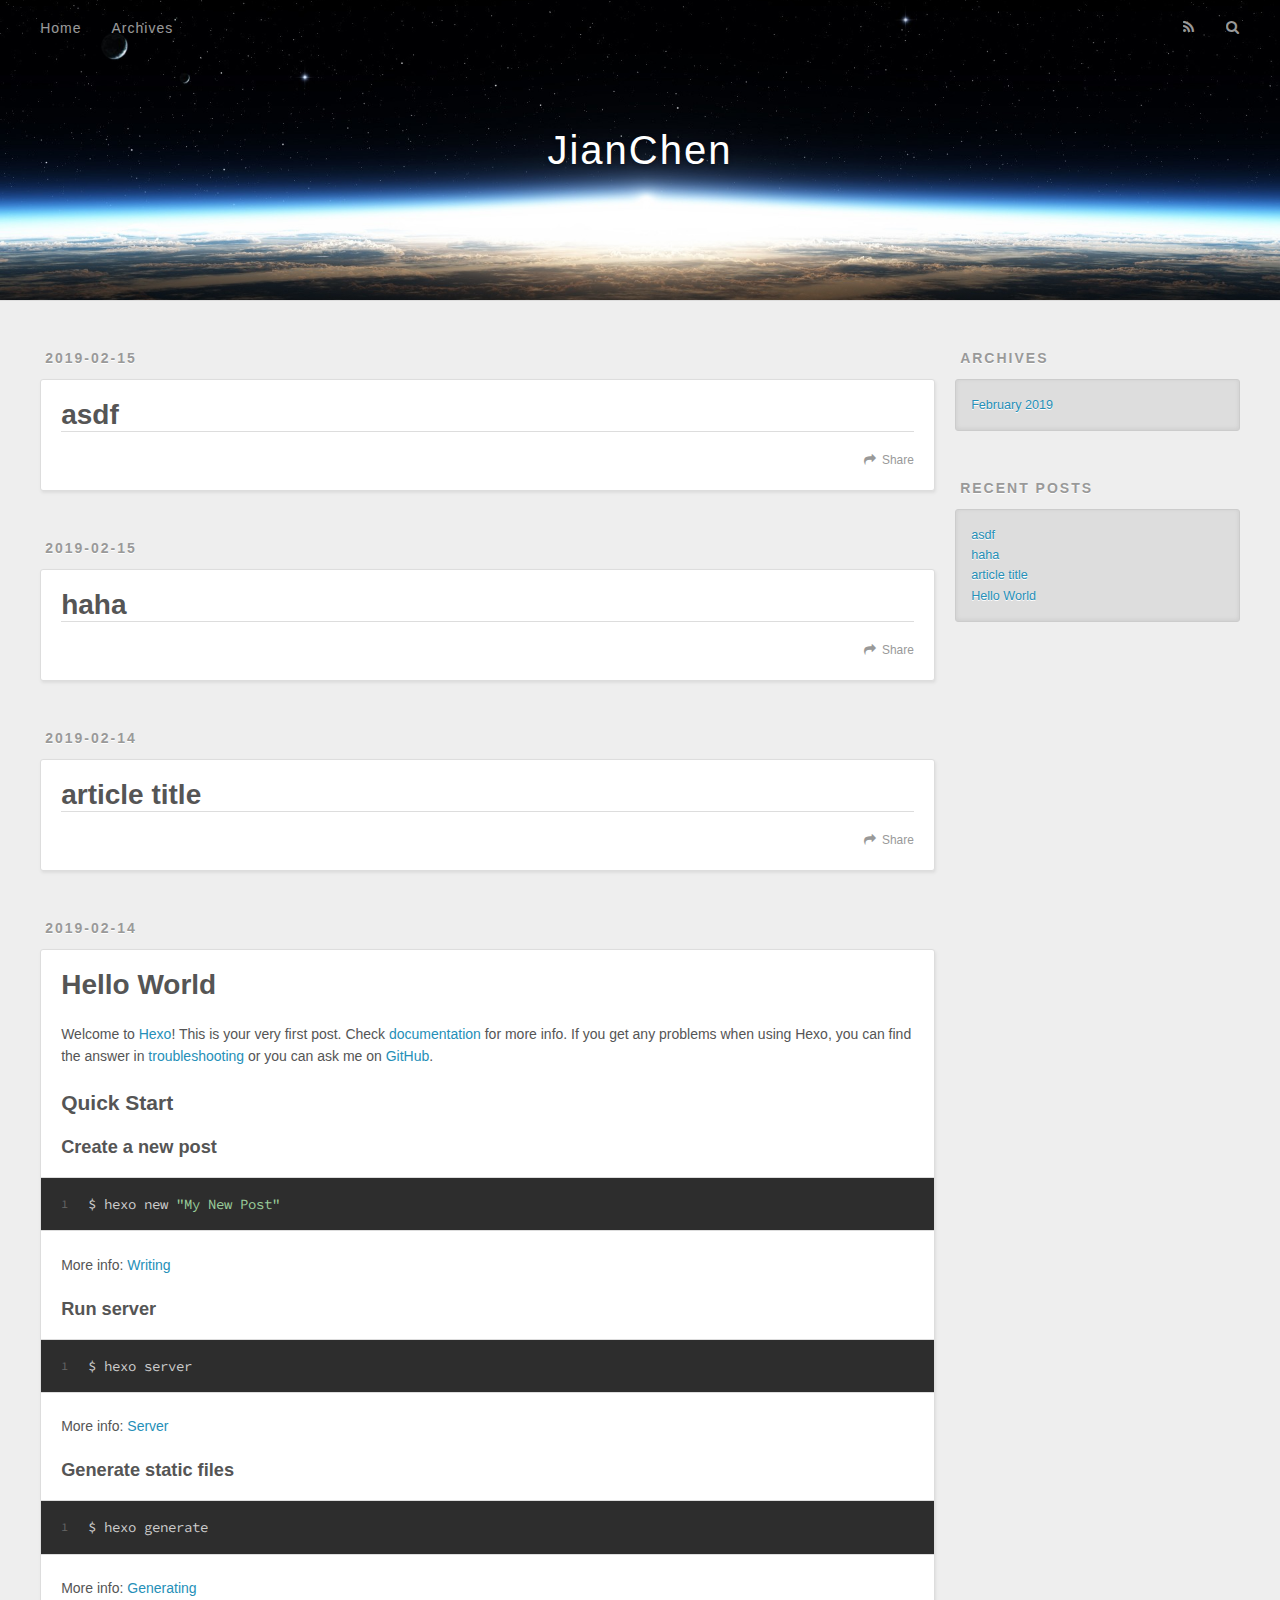
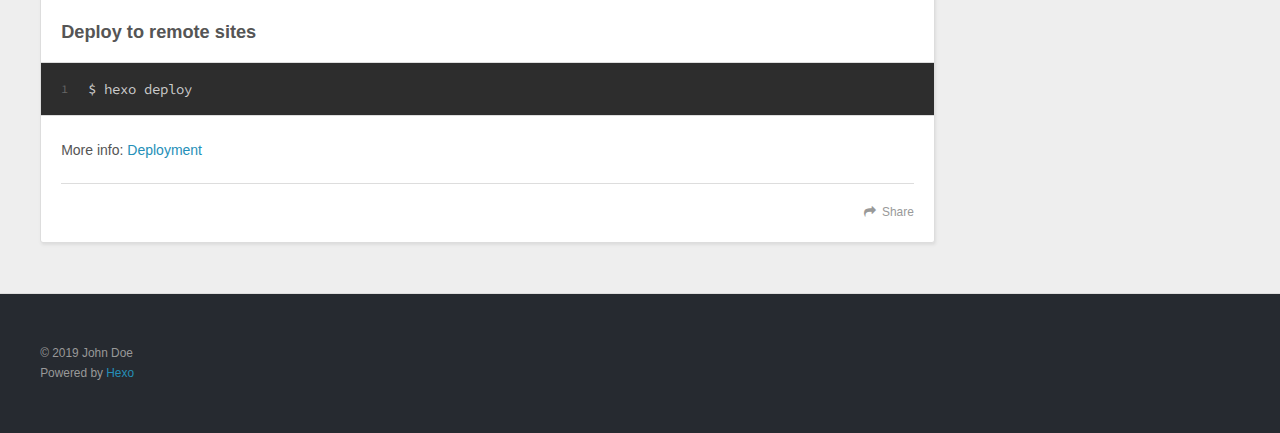
<file: index.html>
<!DOCTYPE html>
<html>
<head><meta name="generator" content="Hexo 3.8.0">
  <meta charset="utf-8">
  

  
  <title>JianChen</title>
  <meta name="viewport" content="width=device-width, initial-scale=1, maximum-scale=1">
  <meta property="og:type" content="website">
<meta property="og:title" content="JianChen">
<meta property="og:url" content="http://yoursite.com/index.html">
<meta property="og:site_name" content="JianChen">
<meta property="og:locale" content="default">
<meta name="twitter:card" content="summary">
<meta name="twitter:title" content="JianChen">
  
    <link rel="alternate" href="/atom.xml" title="JianChen" type="application/atom+xml">
  
  
    <link rel="icon" href="/favicon.png">
  
  
    <link href="//fonts.googleapis.com/css?family=Source+Code+Pro" rel="stylesheet" type="text/css">
  
  <link rel="stylesheet" href="/css/style.css">
</head>
</html>
<body>
  <div id="container">
    <div id="wrap">
      <header id="header">
  <div id="banner"></div>
  <div id="header-outer" class="outer">
    <div id="header-title" class="inner">
      <h1 id="logo-wrap">
        <a href="/" id="logo">JianChen</a>
      </h1>
      
    </div>
    <div id="header-inner" class="inner">
      <nav id="main-nav">
        <a id="main-nav-toggle" class="nav-icon"></a>
        
          <a class="main-nav-link" href="/">Home</a>
        
          <a class="main-nav-link" href="/archives">Archives</a>
        
      </nav>
      <nav id="sub-nav">
        
          <a id="nav-rss-link" class="nav-icon" href="/atom.xml" title="RSS Feed"></a>
        
        <a id="nav-search-btn" class="nav-icon" title="Search"></a>
      </nav>
      <div id="search-form-wrap">
        <form action="//google.com/search" method="get" accept-charset="UTF-8" class="search-form"><input type="search" name="q" class="search-form-input" placeholder="Search"><button type="submit" class="search-form-submit">&#xF002;</button><input type="hidden" name="sitesearch" value="http://yoursite.com"></form>
      </div>
    </div>
  </div>
</header>
      <div class="outer">
        <section id="main">
  
    <article id="post-asdf" class="article article-type-post" itemscope="" itemprop="blogPost">
  <div class="article-meta">
    <a href="/2019/02/15/asdf/" class="article-date">
  <time datetime="2019-02-15T04:18:35.000Z" itemprop="datePublished">2019-02-15</time>
</a>
    
  </div>
  <div class="article-inner">
    
    
      <header class="article-header">
        
  
    <h1 itemprop="name">
      <a class="article-title" href="/2019/02/15/asdf/">asdf</a>
    </h1>
  

      </header>
    
    <div class="article-entry" itemprop="articleBody">
      
        
      
    </div>
    <footer class="article-footer">
      <a data-url="http://yoursite.com/2019/02/15/asdf/" data-id="cjs5mi9ga00009snghkx4bdqg" class="article-share-link">Share</a>
      
      
    </footer>
  </div>
  
</article>


  
    <article id="post-haha" class="article article-type-post" itemscope="" itemprop="blogPost">
  <div class="article-meta">
    <a href="/2019/02/15/haha/" class="article-date">
  <time datetime="2019-02-15T03:57:23.000Z" itemprop="datePublished">2019-02-15</time>
</a>
    
  </div>
  <div class="article-inner">
    
    
      <header class="article-header">
        
  
    <h1 itemprop="name">
      <a class="article-title" href="/2019/02/15/haha/">haha</a>
    </h1>
  

      </header>
    
    <div class="article-entry" itemprop="articleBody">
      
        
      
    </div>
    <footer class="article-footer">
      <a data-url="http://yoursite.com/2019/02/15/haha/" data-id="cjs5mi9gl00039sngq26frh92" class="article-share-link">Share</a>
      
      
    </footer>
  </div>
  
</article>


  
    <article id="post-article-title" class="article article-type-post" itemscope="" itemprop="blogPost">
  <div class="article-meta">
    <a href="/2019/02/14/article-title/" class="article-date">
  <time datetime="2019-02-14T12:10:56.000Z" itemprop="datePublished">2019-02-14</time>
</a>
    
  </div>
  <div class="article-inner">
    
    
      <header class="article-header">
        
  
    <h1 itemprop="name">
      <a class="article-title" href="/2019/02/14/article-title/">article title</a>
    </h1>
  

      </header>
    
    <div class="article-entry" itemprop="articleBody">
      
        
      
    </div>
    <footer class="article-footer">
      <a data-url="http://yoursite.com/2019/02/14/article-title/" data-id="cjs5mi9gh00019sng1qy2fx8s" class="article-share-link">Share</a>
      
      
    </footer>
  </div>
  
</article>


  
    <article id="post-hello-world" class="article article-type-post" itemscope="" itemprop="blogPost">
  <div class="article-meta">
    <a href="/2019/02/14/hello-world/" class="article-date">
  <time datetime="2019-02-14T11:59:09.459Z" itemprop="datePublished">2019-02-14</time>
</a>
    
  </div>
  <div class="article-inner">
    
    
      <header class="article-header">
        
  
    <h1 itemprop="name">
      <a class="article-title" href="/2019/02/14/hello-world/">Hello World</a>
    </h1>
  

      </header>
    
    <div class="article-entry" itemprop="articleBody">
      
        <p>Welcome to <a href="https://hexo.io/" target="_blank" rel="noopener">Hexo</a>! This is your very first post. Check <a href="https://hexo.io/docs/" target="_blank" rel="noopener">documentation</a> for more info. If you get any problems when using Hexo, you can find the answer in <a href="https://hexo.io/docs/troubleshooting.html" target="_blank" rel="noopener">troubleshooting</a> or you can ask me on <a href="https://github.com/hexojs/hexo/issues" target="_blank" rel="noopener">GitHub</a>.</p>
<h2 id="Quick-Start"><a href="#Quick-Start" class="headerlink" title="Quick Start"></a>Quick Start</h2><h3 id="Create-a-new-post"><a href="#Create-a-new-post" class="headerlink" title="Create a new post"></a>Create a new post</h3><figure class="highlight bash"><table><tr><td class="gutter"><pre><span class="line">1</span><br></pre></td><td class="code"><pre><span class="line">$ hexo new <span class="string">"My New Post"</span></span><br></pre></td></tr></table></figure>
<p>More info: <a href="https://hexo.io/docs/writing.html" target="_blank" rel="noopener">Writing</a></p>
<h3 id="Run-server"><a href="#Run-server" class="headerlink" title="Run server"></a>Run server</h3><figure class="highlight bash"><table><tr><td class="gutter"><pre><span class="line">1</span><br></pre></td><td class="code"><pre><span class="line">$ hexo server</span><br></pre></td></tr></table></figure>
<p>More info: <a href="https://hexo.io/docs/server.html" target="_blank" rel="noopener">Server</a></p>
<h3 id="Generate-static-files"><a href="#Generate-static-files" class="headerlink" title="Generate static files"></a>Generate static files</h3><figure class="highlight bash"><table><tr><td class="gutter"><pre><span class="line">1</span><br></pre></td><td class="code"><pre><span class="line">$ hexo generate</span><br></pre></td></tr></table></figure>
<p>More info: <a href="https://hexo.io/docs/generating.html" target="_blank" rel="noopener">Generating</a></p>
<h3 id="Deploy-to-remote-sites"><a href="#Deploy-to-remote-sites" class="headerlink" title="Deploy to remote sites"></a>Deploy to remote sites</h3><figure class="highlight bash"><table><tr><td class="gutter"><pre><span class="line">1</span><br></pre></td><td class="code"><pre><span class="line">$ hexo deploy</span><br></pre></td></tr></table></figure>
<p>More info: <a href="https://hexo.io/docs/deployment.html" target="_blank" rel="noopener">Deployment</a></p>

      
    </div>
    <footer class="article-footer">
      <a data-url="http://yoursite.com/2019/02/14/hello-world/" data-id="cjs5mi9gj00029sngvu66pxvw" class="article-share-link">Share</a>
      
      
    </footer>
  </div>
  
</article>


  


</section>
        
          <aside id="sidebar">
  
    

  
    

  
    
  
    
  <div class="widget-wrap">
    <h3 class="widget-title">Archives</h3>
    <div class="widget">
      <ul class="archive-list"><li class="archive-list-item"><a class="archive-list-link" href="/archives/2019/02/">February 2019</a></li></ul>
    </div>
  </div>


  
    
  <div class="widget-wrap">
    <h3 class="widget-title">Recent Posts</h3>
    <div class="widget">
      <ul>
        
          <li>
            <a href="/2019/02/15/asdf/">asdf</a>
          </li>
        
          <li>
            <a href="/2019/02/15/haha/">haha</a>
          </li>
        
          <li>
            <a href="/2019/02/14/article-title/">article title</a>
          </li>
        
          <li>
            <a href="/2019/02/14/hello-world/">Hello World</a>
          </li>
        
      </ul>
    </div>
  </div>

  
</aside>
        
      </div>
      <footer id="footer">
  
  <div class="outer">
    <div id="footer-info" class="inner">
      &copy; 2019 John Doe<br>
      Powered by <a href="http://hexo.io/" target="_blank">Hexo</a>
    </div>
  </div>
</footer>
    </div>
    <nav id="mobile-nav">
  
    <a href="/" class="mobile-nav-link">Home</a>
  
    <a href="/archives" class="mobile-nav-link">Archives</a>
  
</nav>
    

<script src="//ajax.googleapis.com/ajax/libs/jquery/2.0.3/jquery.min.js"></script>


  <link rel="stylesheet" href="/fancybox/jquery.fancybox.css">
  <script src="/fancybox/jquery.fancybox.pack.js"></script>


<script src="/js/script.js"></script>



  </div>
</body>
</html>
</file>
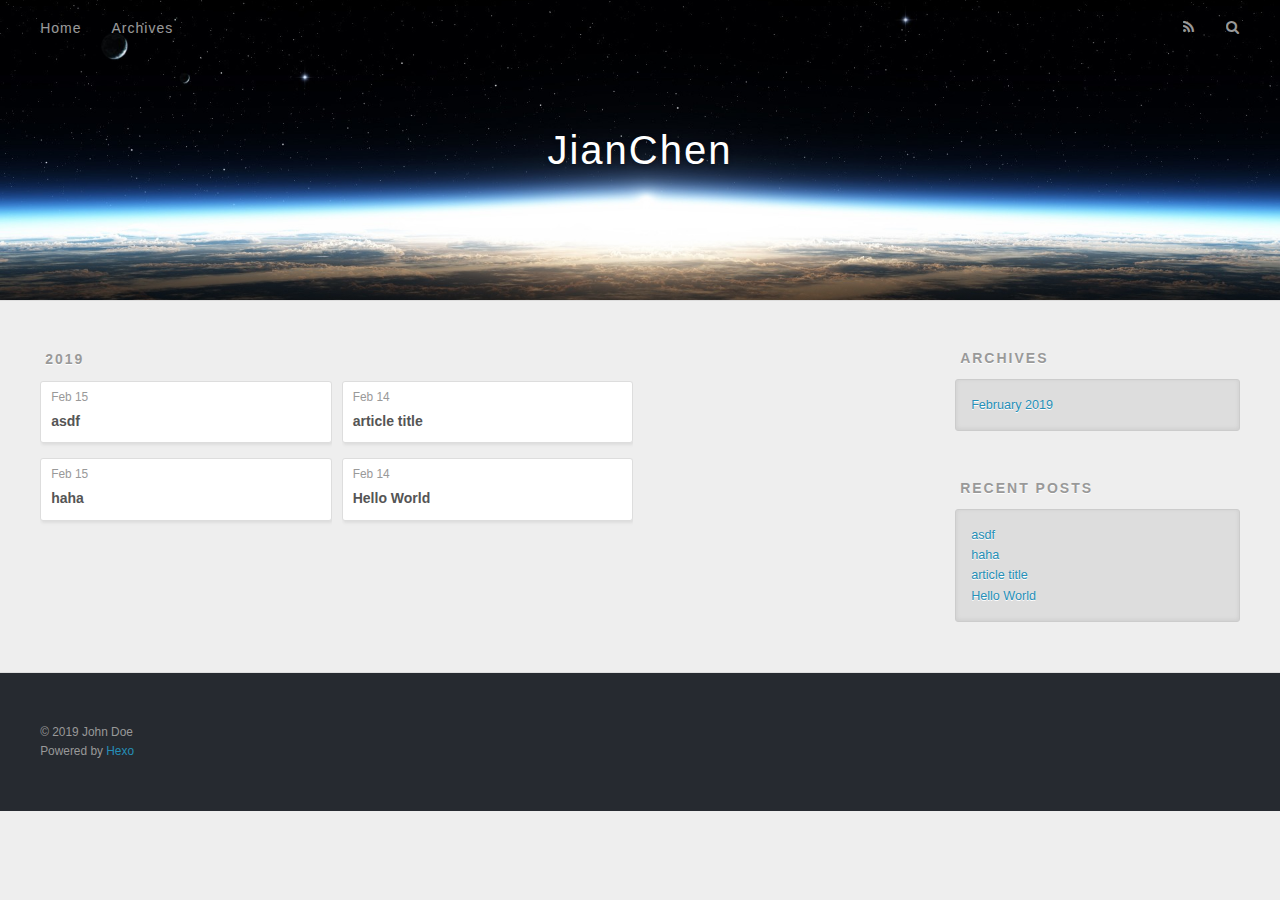
<file: archives/index.html>
<!DOCTYPE html>
<html>
<head><meta name="generator" content="Hexo 3.8.0">
  <meta charset="utf-8">
  

  
  <title>Archives | JianChen</title>
  <meta name="viewport" content="width=device-width, initial-scale=1, maximum-scale=1">
  <meta property="og:type" content="website">
<meta property="og:title" content="JianChen">
<meta property="og:url" content="http://yoursite.com/archives/index.html">
<meta property="og:site_name" content="JianChen">
<meta property="og:locale" content="default">
<meta name="twitter:card" content="summary">
<meta name="twitter:title" content="JianChen">
  
    <link rel="alternate" href="/atom.xml" title="JianChen" type="application/atom+xml">
  
  
    <link rel="icon" href="/favicon.png">
  
  
    <link href="//fonts.googleapis.com/css?family=Source+Code+Pro" rel="stylesheet" type="text/css">
  
  <link rel="stylesheet" href="/css/style.css">
</head>
</html>
<body>
  <div id="container">
    <div id="wrap">
      <header id="header">
  <div id="banner"></div>
  <div id="header-outer" class="outer">
    <div id="header-title" class="inner">
      <h1 id="logo-wrap">
        <a href="/" id="logo">JianChen</a>
      </h1>
      
    </div>
    <div id="header-inner" class="inner">
      <nav id="main-nav">
        <a id="main-nav-toggle" class="nav-icon"></a>
        
          <a class="main-nav-link" href="/">Home</a>
        
          <a class="main-nav-link" href="/archives">Archives</a>
        
      </nav>
      <nav id="sub-nav">
        
          <a id="nav-rss-link" class="nav-icon" href="/atom.xml" title="RSS Feed"></a>
        
        <a id="nav-search-btn" class="nav-icon" title="Search"></a>
      </nav>
      <div id="search-form-wrap">
        <form action="//google.com/search" method="get" accept-charset="UTF-8" class="search-form"><input type="search" name="q" class="search-form-input" placeholder="Search"><button type="submit" class="search-form-submit">&#xF002;</button><input type="hidden" name="sitesearch" value="http://yoursite.com"></form>
      </div>
    </div>
  </div>
</header>
      <div class="outer">
        <section id="main">
  
  
    
    
      
      
      <section class="archives-wrap">
        <div class="archive-year-wrap">
          <a href="/archives/2019" class="archive-year">2019</a>
        </div>
        <div class="archives">
    
    <article class="archive-article archive-type-post">
  <div class="archive-article-inner">
    <header class="archive-article-header">
      <a href="/2019/02/15/asdf/" class="archive-article-date">
  <time datetime="2019-02-15T04:18:35.000Z" itemprop="datePublished">Feb 15</time>
</a>
      
  
    <h1 itemprop="name">
      <a class="archive-article-title" href="/2019/02/15/asdf/">asdf</a>
    </h1>
  

    </header>
  </div>
</article>
  
    
    
    <article class="archive-article archive-type-post">
  <div class="archive-article-inner">
    <header class="archive-article-header">
      <a href="/2019/02/15/haha/" class="archive-article-date">
  <time datetime="2019-02-15T03:57:23.000Z" itemprop="datePublished">Feb 15</time>
</a>
      
  
    <h1 itemprop="name">
      <a class="archive-article-title" href="/2019/02/15/haha/">haha</a>
    </h1>
  

    </header>
  </div>
</article>
  
    
    
    <article class="archive-article archive-type-post">
  <div class="archive-article-inner">
    <header class="archive-article-header">
      <a href="/2019/02/14/article-title/" class="archive-article-date">
  <time datetime="2019-02-14T12:10:56.000Z" itemprop="datePublished">Feb 14</time>
</a>
      
  
    <h1 itemprop="name">
      <a class="archive-article-title" href="/2019/02/14/article-title/">article title</a>
    </h1>
  

    </header>
  </div>
</article>
  
    
    
    <article class="archive-article archive-type-post">
  <div class="archive-article-inner">
    <header class="archive-article-header">
      <a href="/2019/02/14/hello-world/" class="archive-article-date">
  <time datetime="2019-02-14T11:59:09.459Z" itemprop="datePublished">Feb 14</time>
</a>
      
  
    <h1 itemprop="name">
      <a class="archive-article-title" href="/2019/02/14/hello-world/">Hello World</a>
    </h1>
  

    </header>
  </div>
</article>
  
  
    </div></section>
  


</section>
        
          <aside id="sidebar">
  
    

  
    

  
    
  
    
  <div class="widget-wrap">
    <h3 class="widget-title">Archives</h3>
    <div class="widget">
      <ul class="archive-list"><li class="archive-list-item"><a class="archive-list-link" href="/archives/2019/02/">February 2019</a></li></ul>
    </div>
  </div>


  
    
  <div class="widget-wrap">
    <h3 class="widget-title">Recent Posts</h3>
    <div class="widget">
      <ul>
        
          <li>
            <a href="/2019/02/15/asdf/">asdf</a>
          </li>
        
          <li>
            <a href="/2019/02/15/haha/">haha</a>
          </li>
        
          <li>
            <a href="/2019/02/14/article-title/">article title</a>
          </li>
        
          <li>
            <a href="/2019/02/14/hello-world/">Hello World</a>
          </li>
        
      </ul>
    </div>
  </div>

  
</aside>
        
      </div>
      <footer id="footer">
  
  <div class="outer">
    <div id="footer-info" class="inner">
      &copy; 2019 John Doe<br>
      Powered by <a href="http://hexo.io/" target="_blank">Hexo</a>
    </div>
  </div>
</footer>
    </div>
    <nav id="mobile-nav">
  
    <a href="/" class="mobile-nav-link">Home</a>
  
    <a href="/archives" class="mobile-nav-link">Archives</a>
  
</nav>
    

<script src="//ajax.googleapis.com/ajax/libs/jquery/2.0.3/jquery.min.js"></script>


  <link rel="stylesheet" href="/fancybox/jquery.fancybox.css">
  <script src="/fancybox/jquery.fancybox.pack.js"></script>


<script src="/js/script.js"></script>



  </div>
</body>
</html>
</file>
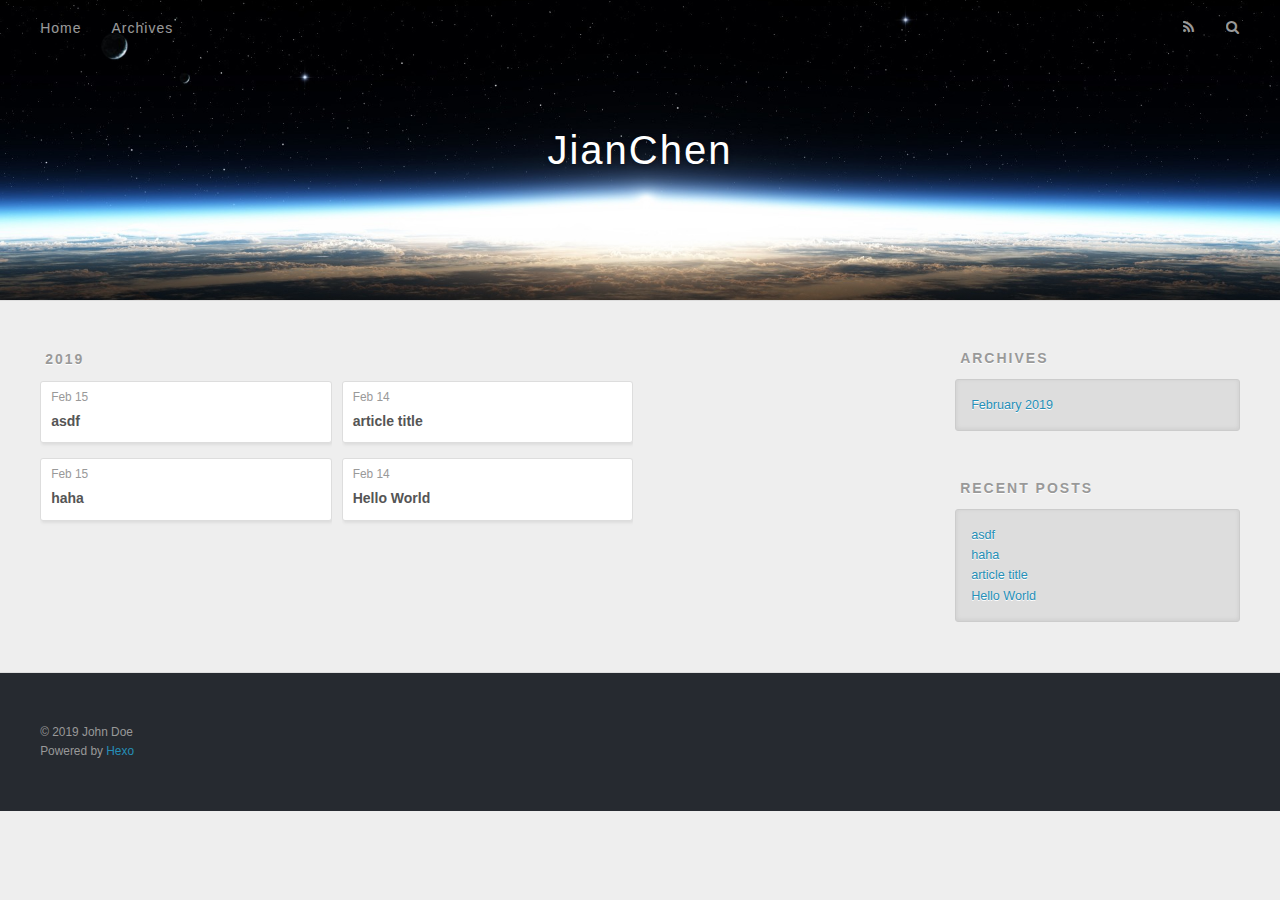
<file: archives/2019/index.html>
<!DOCTYPE html>
<html>
<head><meta name="generator" content="Hexo 3.8.0">
  <meta charset="utf-8">
  

  
  <title>Archives: 2019 | JianChen</title>
  <meta name="viewport" content="width=device-width, initial-scale=1, maximum-scale=1">
  <meta property="og:type" content="website">
<meta property="og:title" content="JianChen">
<meta property="og:url" content="http://yoursite.com/archives/2019/index.html">
<meta property="og:site_name" content="JianChen">
<meta property="og:locale" content="default">
<meta name="twitter:card" content="summary">
<meta name="twitter:title" content="JianChen">
  
    <link rel="alternate" href="/atom.xml" title="JianChen" type="application/atom+xml">
  
  
    <link rel="icon" href="/favicon.png">
  
  
    <link href="//fonts.googleapis.com/css?family=Source+Code+Pro" rel="stylesheet" type="text/css">
  
  <link rel="stylesheet" href="/css/style.css">
</head>
</html>
<body>
  <div id="container">
    <div id="wrap">
      <header id="header">
  <div id="banner"></div>
  <div id="header-outer" class="outer">
    <div id="header-title" class="inner">
      <h1 id="logo-wrap">
        <a href="/" id="logo">JianChen</a>
      </h1>
      
    </div>
    <div id="header-inner" class="inner">
      <nav id="main-nav">
        <a id="main-nav-toggle" class="nav-icon"></a>
        
          <a class="main-nav-link" href="/">Home</a>
        
          <a class="main-nav-link" href="/archives">Archives</a>
        
      </nav>
      <nav id="sub-nav">
        
          <a id="nav-rss-link" class="nav-icon" href="/atom.xml" title="RSS Feed"></a>
        
        <a id="nav-search-btn" class="nav-icon" title="Search"></a>
      </nav>
      <div id="search-form-wrap">
        <form action="//google.com/search" method="get" accept-charset="UTF-8" class="search-form"><input type="search" name="q" class="search-form-input" placeholder="Search"><button type="submit" class="search-form-submit">&#xF002;</button><input type="hidden" name="sitesearch" value="http://yoursite.com"></form>
      </div>
    </div>
  </div>
</header>
      <div class="outer">
        <section id="main">
  
  
    
    
      
      
      <section class="archives-wrap">
        <div class="archive-year-wrap">
          <a href="/archives/2019" class="archive-year">2019</a>
        </div>
        <div class="archives">
    
    <article class="archive-article archive-type-post">
  <div class="archive-article-inner">
    <header class="archive-article-header">
      <a href="/2019/02/15/asdf/" class="archive-article-date">
  <time datetime="2019-02-15T04:18:35.000Z" itemprop="datePublished">Feb 15</time>
</a>
      
  
    <h1 itemprop="name">
      <a class="archive-article-title" href="/2019/02/15/asdf/">asdf</a>
    </h1>
  

    </header>
  </div>
</article>
  
    
    
    <article class="archive-article archive-type-post">
  <div class="archive-article-inner">
    <header class="archive-article-header">
      <a href="/2019/02/15/haha/" class="archive-article-date">
  <time datetime="2019-02-15T03:57:23.000Z" itemprop="datePublished">Feb 15</time>
</a>
      
  
    <h1 itemprop="name">
      <a class="archive-article-title" href="/2019/02/15/haha/">haha</a>
    </h1>
  

    </header>
  </div>
</article>
  
    
    
    <article class="archive-article archive-type-post">
  <div class="archive-article-inner">
    <header class="archive-article-header">
      <a href="/2019/02/14/article-title/" class="archive-article-date">
  <time datetime="2019-02-14T12:10:56.000Z" itemprop="datePublished">Feb 14</time>
</a>
      
  
    <h1 itemprop="name">
      <a class="archive-article-title" href="/2019/02/14/article-title/">article title</a>
    </h1>
  

    </header>
  </div>
</article>
  
    
    
    <article class="archive-article archive-type-post">
  <div class="archive-article-inner">
    <header class="archive-article-header">
      <a href="/2019/02/14/hello-world/" class="archive-article-date">
  <time datetime="2019-02-14T11:59:09.459Z" itemprop="datePublished">Feb 14</time>
</a>
      
  
    <h1 itemprop="name">
      <a class="archive-article-title" href="/2019/02/14/hello-world/">Hello World</a>
    </h1>
  

    </header>
  </div>
</article>
  
  
    </div></section>
  


</section>
        
          <aside id="sidebar">
  
    

  
    

  
    
  
    
  <div class="widget-wrap">
    <h3 class="widget-title">Archives</h3>
    <div class="widget">
      <ul class="archive-list"><li class="archive-list-item"><a class="archive-list-link" href="/archives/2019/02/">February 2019</a></li></ul>
    </div>
  </div>


  
    
  <div class="widget-wrap">
    <h3 class="widget-title">Recent Posts</h3>
    <div class="widget">
      <ul>
        
          <li>
            <a href="/2019/02/15/asdf/">asdf</a>
          </li>
        
          <li>
            <a href="/2019/02/15/haha/">haha</a>
          </li>
        
          <li>
            <a href="/2019/02/14/article-title/">article title</a>
          </li>
        
          <li>
            <a href="/2019/02/14/hello-world/">Hello World</a>
          </li>
        
      </ul>
    </div>
  </div>

  
</aside>
        
      </div>
      <footer id="footer">
  
  <div class="outer">
    <div id="footer-info" class="inner">
      &copy; 2019 John Doe<br>
      Powered by <a href="http://hexo.io/" target="_blank">Hexo</a>
    </div>
  </div>
</footer>
    </div>
    <nav id="mobile-nav">
  
    <a href="/" class="mobile-nav-link">Home</a>
  
    <a href="/archives" class="mobile-nav-link">Archives</a>
  
</nav>
    

<script src="//ajax.googleapis.com/ajax/libs/jquery/2.0.3/jquery.min.js"></script>


  <link rel="stylesheet" href="/fancybox/jquery.fancybox.css">
  <script src="/fancybox/jquery.fancybox.pack.js"></script>


<script src="/js/script.js"></script>



  </div>
</body>
</html>
</file>
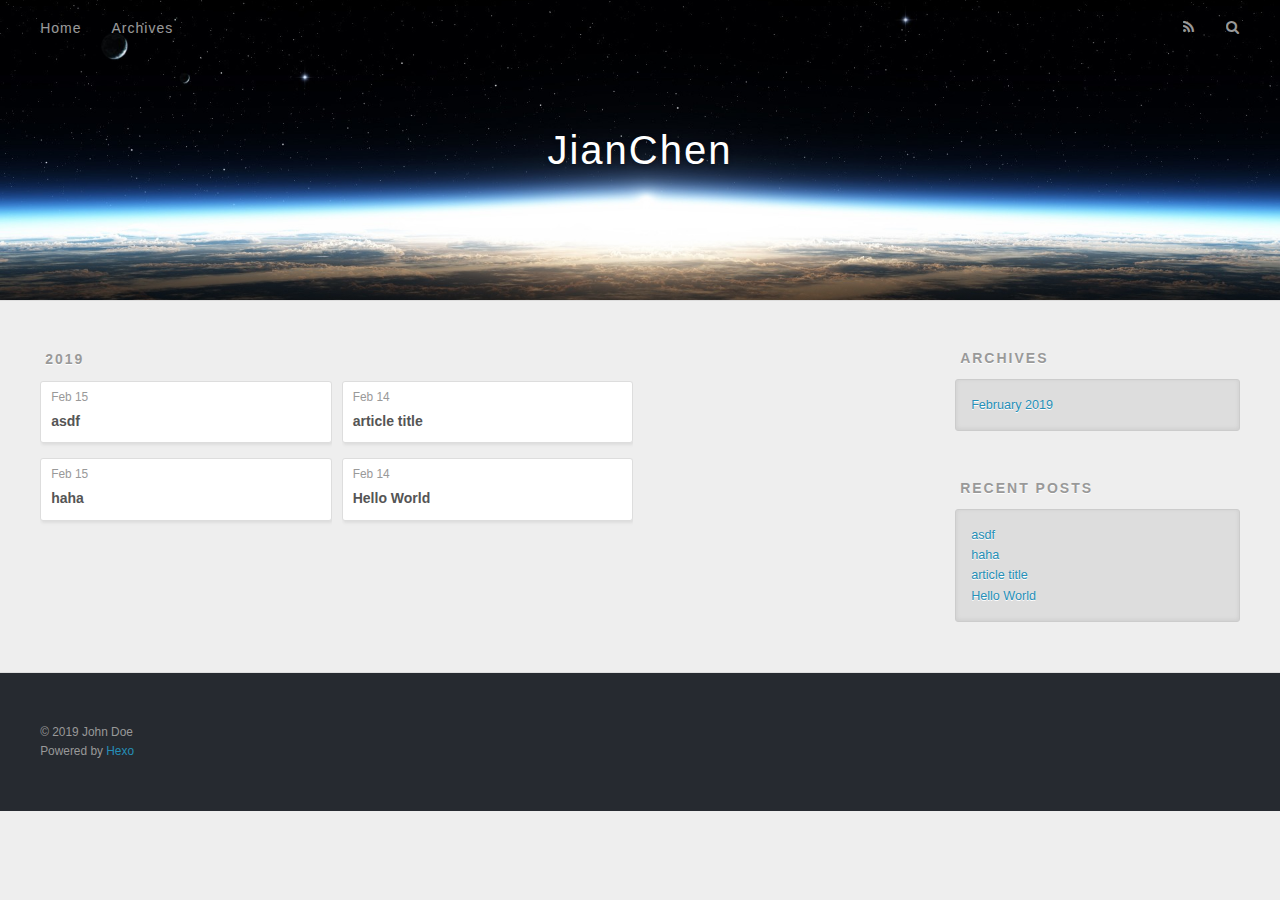
<file: archives/2019/02/index.html>
<!DOCTYPE html>
<html>
<head><meta name="generator" content="Hexo 3.8.0">
  <meta charset="utf-8">
  

  
  <title>Archives: 2019/2 | JianChen</title>
  <meta name="viewport" content="width=device-width, initial-scale=1, maximum-scale=1">
  <meta property="og:type" content="website">
<meta property="og:title" content="JianChen">
<meta property="og:url" content="http://yoursite.com/archives/2019/02/index.html">
<meta property="og:site_name" content="JianChen">
<meta property="og:locale" content="default">
<meta name="twitter:card" content="summary">
<meta name="twitter:title" content="JianChen">
  
    <link rel="alternate" href="/atom.xml" title="JianChen" type="application/atom+xml">
  
  
    <link rel="icon" href="/favicon.png">
  
  
    <link href="//fonts.googleapis.com/css?family=Source+Code+Pro" rel="stylesheet" type="text/css">
  
  <link rel="stylesheet" href="/css/style.css">
</head>
</html>
<body>
  <div id="container">
    <div id="wrap">
      <header id="header">
  <div id="banner"></div>
  <div id="header-outer" class="outer">
    <div id="header-title" class="inner">
      <h1 id="logo-wrap">
        <a href="/" id="logo">JianChen</a>
      </h1>
      
    </div>
    <div id="header-inner" class="inner">
      <nav id="main-nav">
        <a id="main-nav-toggle" class="nav-icon"></a>
        
          <a class="main-nav-link" href="/">Home</a>
        
          <a class="main-nav-link" href="/archives">Archives</a>
        
      </nav>
      <nav id="sub-nav">
        
          <a id="nav-rss-link" class="nav-icon" href="/atom.xml" title="RSS Feed"></a>
        
        <a id="nav-search-btn" class="nav-icon" title="Search"></a>
      </nav>
      <div id="search-form-wrap">
        <form action="//google.com/search" method="get" accept-charset="UTF-8" class="search-form"><input type="search" name="q" class="search-form-input" placeholder="Search"><button type="submit" class="search-form-submit">&#xF002;</button><input type="hidden" name="sitesearch" value="http://yoursite.com"></form>
      </div>
    </div>
  </div>
</header>
      <div class="outer">
        <section id="main">
  
  
    
    
      
      
      <section class="archives-wrap">
        <div class="archive-year-wrap">
          <a href="/archives/2019" class="archive-year">2019</a>
        </div>
        <div class="archives">
    
    <article class="archive-article archive-type-post">
  <div class="archive-article-inner">
    <header class="archive-article-header">
      <a href="/2019/02/15/asdf/" class="archive-article-date">
  <time datetime="2019-02-15T04:18:35.000Z" itemprop="datePublished">Feb 15</time>
</a>
      
  
    <h1 itemprop="name">
      <a class="archive-article-title" href="/2019/02/15/asdf/">asdf</a>
    </h1>
  

    </header>
  </div>
</article>
  
    
    
    <article class="archive-article archive-type-post">
  <div class="archive-article-inner">
    <header class="archive-article-header">
      <a href="/2019/02/15/haha/" class="archive-article-date">
  <time datetime="2019-02-15T03:57:23.000Z" itemprop="datePublished">Feb 15</time>
</a>
      
  
    <h1 itemprop="name">
      <a class="archive-article-title" href="/2019/02/15/haha/">haha</a>
    </h1>
  

    </header>
  </div>
</article>
  
    
    
    <article class="archive-article archive-type-post">
  <div class="archive-article-inner">
    <header class="archive-article-header">
      <a href="/2019/02/14/article-title/" class="archive-article-date">
  <time datetime="2019-02-14T12:10:56.000Z" itemprop="datePublished">Feb 14</time>
</a>
      
  
    <h1 itemprop="name">
      <a class="archive-article-title" href="/2019/02/14/article-title/">article title</a>
    </h1>
  

    </header>
  </div>
</article>
  
    
    
    <article class="archive-article archive-type-post">
  <div class="archive-article-inner">
    <header class="archive-article-header">
      <a href="/2019/02/14/hello-world/" class="archive-article-date">
  <time datetime="2019-02-14T11:59:09.459Z" itemprop="datePublished">Feb 14</time>
</a>
      
  
    <h1 itemprop="name">
      <a class="archive-article-title" href="/2019/02/14/hello-world/">Hello World</a>
    </h1>
  

    </header>
  </div>
</article>
  
  
    </div></section>
  


</section>
        
          <aside id="sidebar">
  
    

  
    

  
    
  
    
  <div class="widget-wrap">
    <h3 class="widget-title">Archives</h3>
    <div class="widget">
      <ul class="archive-list"><li class="archive-list-item"><a class="archive-list-link" href="/archives/2019/02/">February 2019</a></li></ul>
    </div>
  </div>


  
    
  <div class="widget-wrap">
    <h3 class="widget-title">Recent Posts</h3>
    <div class="widget">
      <ul>
        
          <li>
            <a href="/2019/02/15/asdf/">asdf</a>
          </li>
        
          <li>
            <a href="/2019/02/15/haha/">haha</a>
          </li>
        
          <li>
            <a href="/2019/02/14/article-title/">article title</a>
          </li>
        
          <li>
            <a href="/2019/02/14/hello-world/">Hello World</a>
          </li>
        
      </ul>
    </div>
  </div>

  
</aside>
        
      </div>
      <footer id="footer">
  
  <div class="outer">
    <div id="footer-info" class="inner">
      &copy; 2019 John Doe<br>
      Powered by <a href="http://hexo.io/" target="_blank">Hexo</a>
    </div>
  </div>
</footer>
    </div>
    <nav id="mobile-nav">
  
    <a href="/" class="mobile-nav-link">Home</a>
  
    <a href="/archives" class="mobile-nav-link">Archives</a>
  
</nav>
    

<script src="//ajax.googleapis.com/ajax/libs/jquery/2.0.3/jquery.min.js"></script>


  <link rel="stylesheet" href="/fancybox/jquery.fancybox.css">
  <script src="/fancybox/jquery.fancybox.pack.js"></script>


<script src="/js/script.js"></script>



  </div>
</body>
</html>
</file>
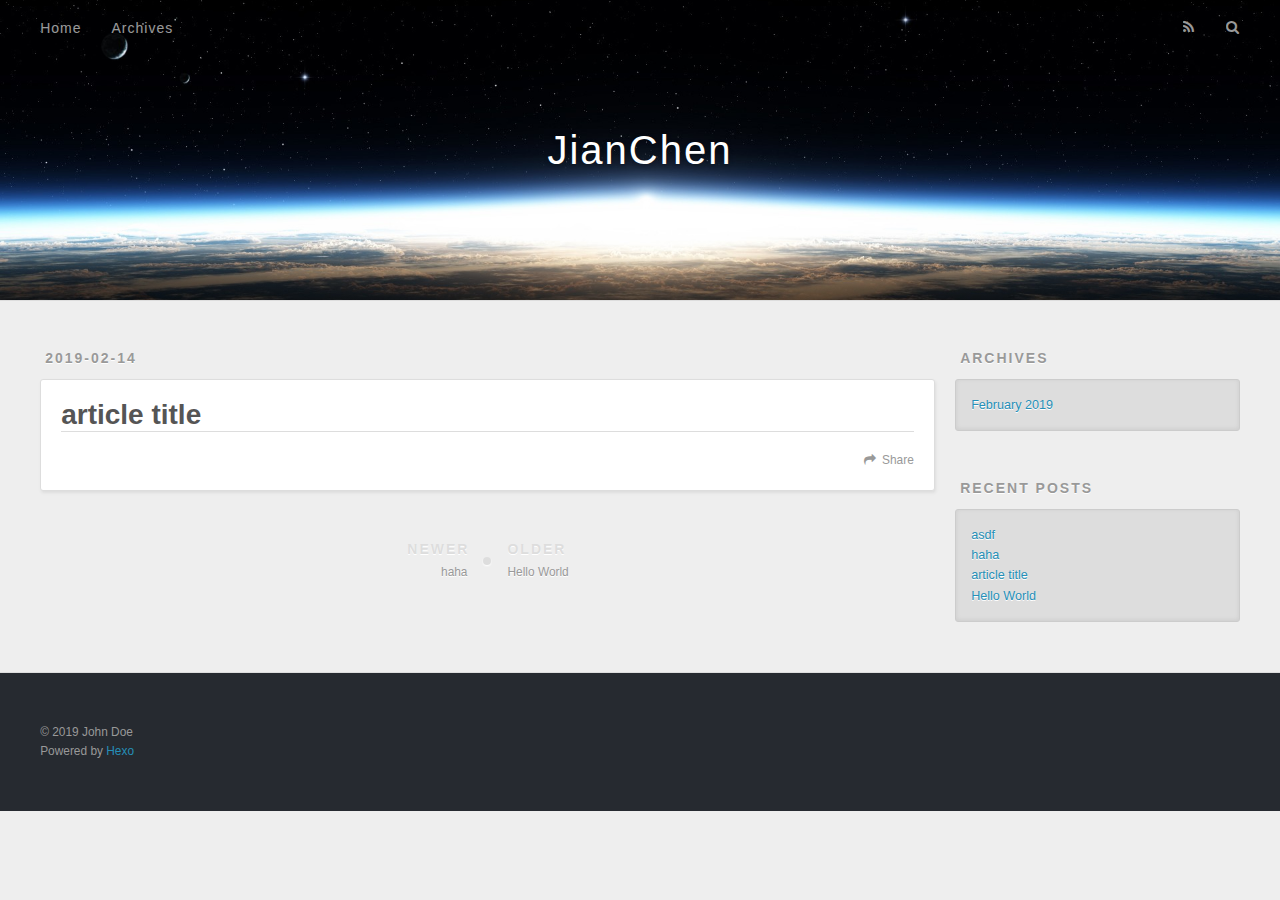
<file: 2019/02/14/article-title/index.html>
<!DOCTYPE html>
<html>
<head><meta name="generator" content="Hexo 3.8.0">
  <meta charset="utf-8">
  

  
  <title>article title | JianChen</title>
  <meta name="viewport" content="width=device-width, initial-scale=1, maximum-scale=1">
  <meta property="og:type" content="article">
<meta property="og:title" content="article title">
<meta property="og:url" content="http://yoursite.com/2019/02/14/article-title/index.html">
<meta property="og:site_name" content="JianChen">
<meta property="og:locale" content="default">
<meta property="og:updated_time" content="2019-02-14T12:10:56.146Z">
<meta name="twitter:card" content="summary">
<meta name="twitter:title" content="article title">
  
    <link rel="alternate" href="/atom.xml" title="JianChen" type="application/atom+xml">
  
  
    <link rel="icon" href="/favicon.png">
  
  
    <link href="//fonts.googleapis.com/css?family=Source+Code+Pro" rel="stylesheet" type="text/css">
  
  <link rel="stylesheet" href="/css/style.css">
</head>
</html>
<body>
  <div id="container">
    <div id="wrap">
      <header id="header">
  <div id="banner"></div>
  <div id="header-outer" class="outer">
    <div id="header-title" class="inner">
      <h1 id="logo-wrap">
        <a href="/" id="logo">JianChen</a>
      </h1>
      
    </div>
    <div id="header-inner" class="inner">
      <nav id="main-nav">
        <a id="main-nav-toggle" class="nav-icon"></a>
        
          <a class="main-nav-link" href="/">Home</a>
        
          <a class="main-nav-link" href="/archives">Archives</a>
        
      </nav>
      <nav id="sub-nav">
        
          <a id="nav-rss-link" class="nav-icon" href="/atom.xml" title="RSS Feed"></a>
        
        <a id="nav-search-btn" class="nav-icon" title="Search"></a>
      </nav>
      <div id="search-form-wrap">
        <form action="//google.com/search" method="get" accept-charset="UTF-8" class="search-form"><input type="search" name="q" class="search-form-input" placeholder="Search"><button type="submit" class="search-form-submit">&#xF002;</button><input type="hidden" name="sitesearch" value="http://yoursite.com"></form>
      </div>
    </div>
  </div>
</header>
      <div class="outer">
        <section id="main"><article id="post-article-title" class="article article-type-post" itemscope="" itemprop="blogPost">
  <div class="article-meta">
    <a href="/2019/02/14/article-title/" class="article-date">
  <time datetime="2019-02-14T12:10:56.000Z" itemprop="datePublished">2019-02-14</time>
</a>
    
  </div>
  <div class="article-inner">
    
    
      <header class="article-header">
        
  
    <h1 class="article-title" itemprop="name">
      article title
    </h1>
  

      </header>
    
    <div class="article-entry" itemprop="articleBody">
      
        
      
    </div>
    <footer class="article-footer">
      <a data-url="http://yoursite.com/2019/02/14/article-title/" data-id="cjs5mi9gh00019sng1qy2fx8s" class="article-share-link">Share</a>
      
      
    </footer>
  </div>
  
    
<nav id="article-nav">
  
    <a href="/2019/02/15/haha/" id="article-nav-newer" class="article-nav-link-wrap">
      <strong class="article-nav-caption">Newer</strong>
      <div class="article-nav-title">
        
          haha
        
      </div>
    </a>
  
  
    <a href="/2019/02/14/hello-world/" id="article-nav-older" class="article-nav-link-wrap">
      <strong class="article-nav-caption">Older</strong>
      <div class="article-nav-title">Hello World</div>
    </a>
  
</nav>

  
</article>

</section>
        
          <aside id="sidebar">
  
    

  
    

  
    
  
    
  <div class="widget-wrap">
    <h3 class="widget-title">Archives</h3>
    <div class="widget">
      <ul class="archive-list"><li class="archive-list-item"><a class="archive-list-link" href="/archives/2019/02/">February 2019</a></li></ul>
    </div>
  </div>


  
    
  <div class="widget-wrap">
    <h3 class="widget-title">Recent Posts</h3>
    <div class="widget">
      <ul>
        
          <li>
            <a href="/2019/02/15/asdf/">asdf</a>
          </li>
        
          <li>
            <a href="/2019/02/15/haha/">haha</a>
          </li>
        
          <li>
            <a href="/2019/02/14/article-title/">article title</a>
          </li>
        
          <li>
            <a href="/2019/02/14/hello-world/">Hello World</a>
          </li>
        
      </ul>
    </div>
  </div>

  
</aside>
        
      </div>
      <footer id="footer">
  
  <div class="outer">
    <div id="footer-info" class="inner">
      &copy; 2019 John Doe<br>
      Powered by <a href="http://hexo.io/" target="_blank">Hexo</a>
    </div>
  </div>
</footer>
    </div>
    <nav id="mobile-nav">
  
    <a href="/" class="mobile-nav-link">Home</a>
  
    <a href="/archives" class="mobile-nav-link">Archives</a>
  
</nav>
    

<script src="//ajax.googleapis.com/ajax/libs/jquery/2.0.3/jquery.min.js"></script>


  <link rel="stylesheet" href="/fancybox/jquery.fancybox.css">
  <script src="/fancybox/jquery.fancybox.pack.js"></script>


<script src="/js/script.js"></script>



  </div>
</body>
</html>
</file>
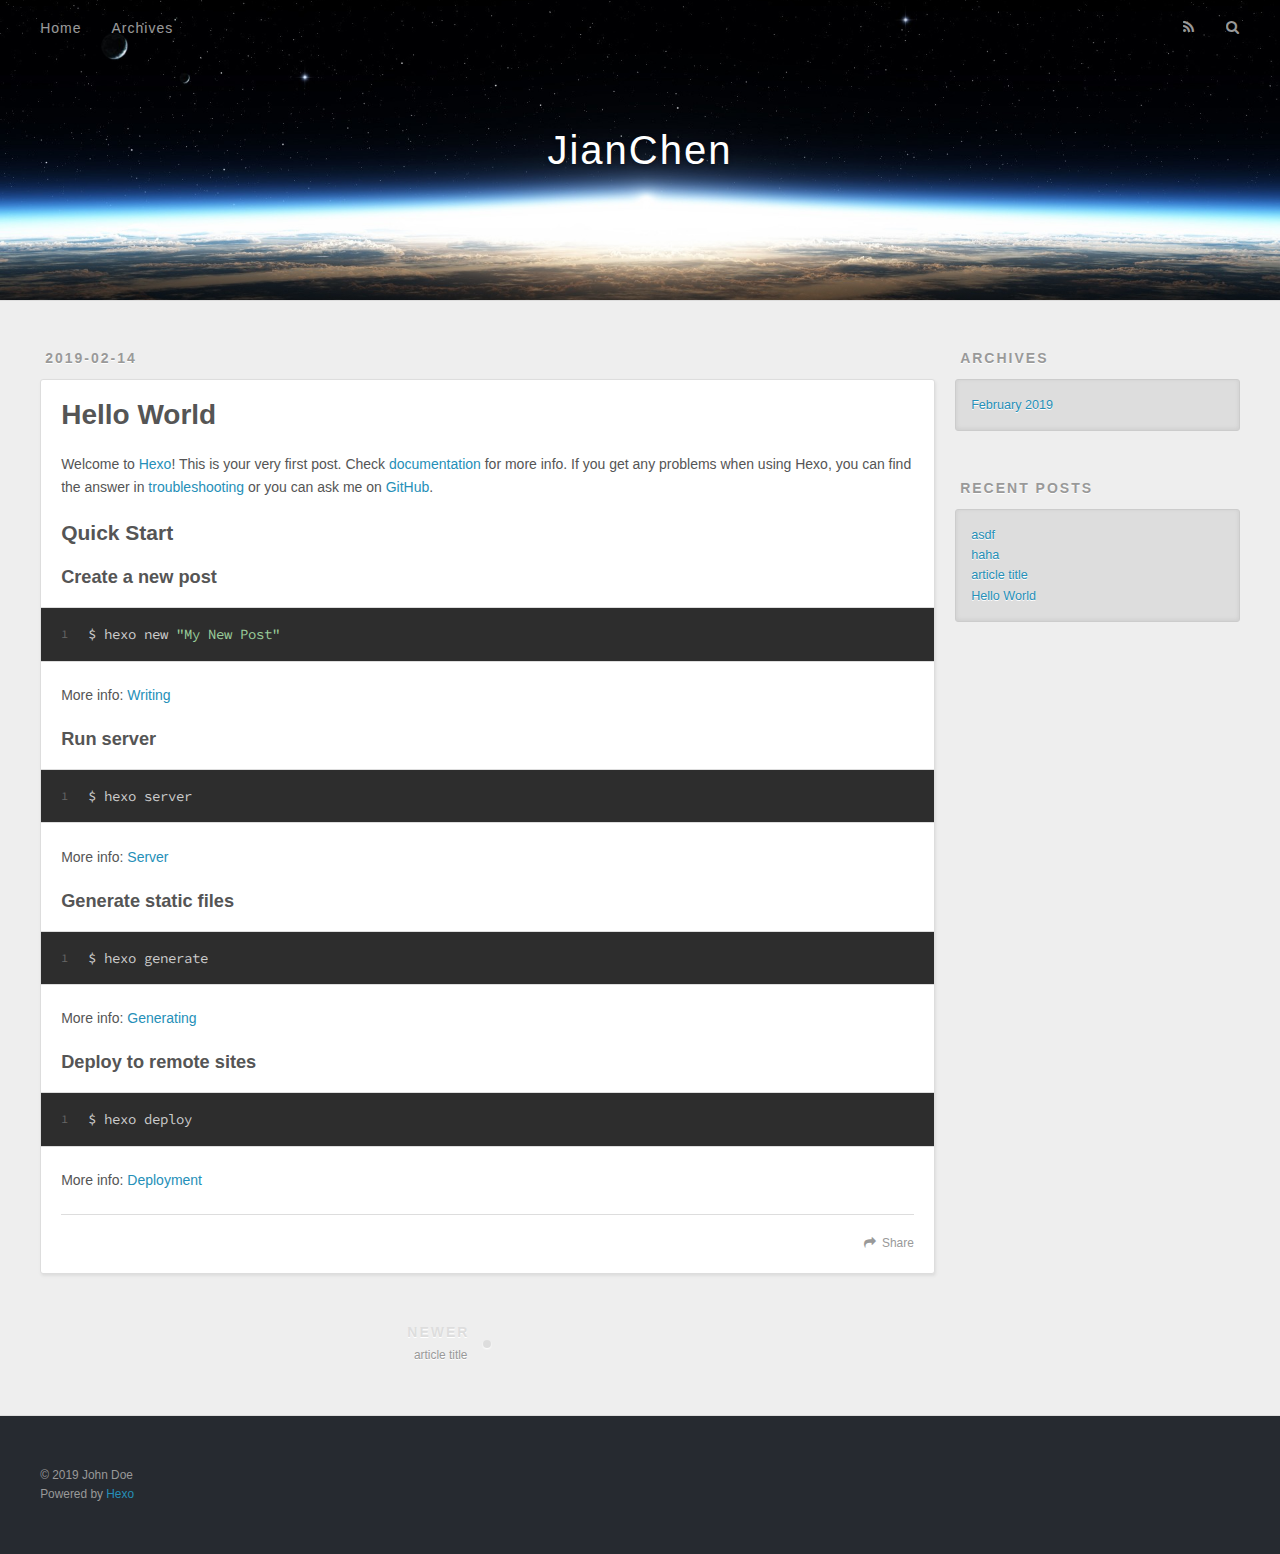
<file: 2019/02/14/hello-world/index.html>
<!DOCTYPE html>
<html>
<head><meta name="generator" content="Hexo 3.8.0">
  <meta charset="utf-8">
  

  
  <title>Hello World | JianChen</title>
  <meta name="viewport" content="width=device-width, initial-scale=1, maximum-scale=1">
  <meta name="description" content="Welcome to Hexo! This is your very first post. Check documentation for more info. If you get any problems when using Hexo, you can find the answer in troubleshooting or you can ask me on GitHub. Quick">
<meta property="og:type" content="article">
<meta property="og:title" content="Hello World">
<meta property="og:url" content="http://yoursite.com/2019/02/14/hello-world/index.html">
<meta property="og:site_name" content="JianChen">
<meta property="og:description" content="Welcome to Hexo! This is your very first post. Check documentation for more info. If you get any problems when using Hexo, you can find the answer in troubleshooting or you can ask me on GitHub. Quick">
<meta property="og:locale" content="default">
<meta property="og:updated_time" content="2019-02-14T11:59:09.459Z">
<meta name="twitter:card" content="summary">
<meta name="twitter:title" content="Hello World">
<meta name="twitter:description" content="Welcome to Hexo! This is your very first post. Check documentation for more info. If you get any problems when using Hexo, you can find the answer in troubleshooting or you can ask me on GitHub. Quick">
  
    <link rel="alternate" href="/atom.xml" title="JianChen" type="application/atom+xml">
  
  
    <link rel="icon" href="/favicon.png">
  
  
    <link href="//fonts.googleapis.com/css?family=Source+Code+Pro" rel="stylesheet" type="text/css">
  
  <link rel="stylesheet" href="/css/style.css">
</head>
</html>
<body>
  <div id="container">
    <div id="wrap">
      <header id="header">
  <div id="banner"></div>
  <div id="header-outer" class="outer">
    <div id="header-title" class="inner">
      <h1 id="logo-wrap">
        <a href="/" id="logo">JianChen</a>
      </h1>
      
    </div>
    <div id="header-inner" class="inner">
      <nav id="main-nav">
        <a id="main-nav-toggle" class="nav-icon"></a>
        
          <a class="main-nav-link" href="/">Home</a>
        
          <a class="main-nav-link" href="/archives">Archives</a>
        
      </nav>
      <nav id="sub-nav">
        
          <a id="nav-rss-link" class="nav-icon" href="/atom.xml" title="RSS Feed"></a>
        
        <a id="nav-search-btn" class="nav-icon" title="Search"></a>
      </nav>
      <div id="search-form-wrap">
        <form action="//google.com/search" method="get" accept-charset="UTF-8" class="search-form"><input type="search" name="q" class="search-form-input" placeholder="Search"><button type="submit" class="search-form-submit">&#xF002;</button><input type="hidden" name="sitesearch" value="http://yoursite.com"></form>
      </div>
    </div>
  </div>
</header>
      <div class="outer">
        <section id="main"><article id="post-hello-world" class="article article-type-post" itemscope="" itemprop="blogPost">
  <div class="article-meta">
    <a href="/2019/02/14/hello-world/" class="article-date">
  <time datetime="2019-02-14T11:59:09.459Z" itemprop="datePublished">2019-02-14</time>
</a>
    
  </div>
  <div class="article-inner">
    
    
      <header class="article-header">
        
  
    <h1 class="article-title" itemprop="name">
      Hello World
    </h1>
  

      </header>
    
    <div class="article-entry" itemprop="articleBody">
      
        <p>Welcome to <a href="https://hexo.io/" target="_blank" rel="noopener">Hexo</a>! This is your very first post. Check <a href="https://hexo.io/docs/" target="_blank" rel="noopener">documentation</a> for more info. If you get any problems when using Hexo, you can find the answer in <a href="https://hexo.io/docs/troubleshooting.html" target="_blank" rel="noopener">troubleshooting</a> or you can ask me on <a href="https://github.com/hexojs/hexo/issues" target="_blank" rel="noopener">GitHub</a>.</p>
<h2 id="Quick-Start"><a href="#Quick-Start" class="headerlink" title="Quick Start"></a>Quick Start</h2><h3 id="Create-a-new-post"><a href="#Create-a-new-post" class="headerlink" title="Create a new post"></a>Create a new post</h3><figure class="highlight bash"><table><tr><td class="gutter"><pre><span class="line">1</span><br></pre></td><td class="code"><pre><span class="line">$ hexo new <span class="string">"My New Post"</span></span><br></pre></td></tr></table></figure>
<p>More info: <a href="https://hexo.io/docs/writing.html" target="_blank" rel="noopener">Writing</a></p>
<h3 id="Run-server"><a href="#Run-server" class="headerlink" title="Run server"></a>Run server</h3><figure class="highlight bash"><table><tr><td class="gutter"><pre><span class="line">1</span><br></pre></td><td class="code"><pre><span class="line">$ hexo server</span><br></pre></td></tr></table></figure>
<p>More info: <a href="https://hexo.io/docs/server.html" target="_blank" rel="noopener">Server</a></p>
<h3 id="Generate-static-files"><a href="#Generate-static-files" class="headerlink" title="Generate static files"></a>Generate static files</h3><figure class="highlight bash"><table><tr><td class="gutter"><pre><span class="line">1</span><br></pre></td><td class="code"><pre><span class="line">$ hexo generate</span><br></pre></td></tr></table></figure>
<p>More info: <a href="https://hexo.io/docs/generating.html" target="_blank" rel="noopener">Generating</a></p>
<h3 id="Deploy-to-remote-sites"><a href="#Deploy-to-remote-sites" class="headerlink" title="Deploy to remote sites"></a>Deploy to remote sites</h3><figure class="highlight bash"><table><tr><td class="gutter"><pre><span class="line">1</span><br></pre></td><td class="code"><pre><span class="line">$ hexo deploy</span><br></pre></td></tr></table></figure>
<p>More info: <a href="https://hexo.io/docs/deployment.html" target="_blank" rel="noopener">Deployment</a></p>

      
    </div>
    <footer class="article-footer">
      <a data-url="http://yoursite.com/2019/02/14/hello-world/" data-id="cjs5mi9gj00029sngvu66pxvw" class="article-share-link">Share</a>
      
      
    </footer>
  </div>
  
    
<nav id="article-nav">
  
    <a href="/2019/02/14/article-title/" id="article-nav-newer" class="article-nav-link-wrap">
      <strong class="article-nav-caption">Newer</strong>
      <div class="article-nav-title">
        
          article title
        
      </div>
    </a>
  
  
</nav>

  
</article>

</section>
        
          <aside id="sidebar">
  
    

  
    

  
    
  
    
  <div class="widget-wrap">
    <h3 class="widget-title">Archives</h3>
    <div class="widget">
      <ul class="archive-list"><li class="archive-list-item"><a class="archive-list-link" href="/archives/2019/02/">February 2019</a></li></ul>
    </div>
  </div>


  
    
  <div class="widget-wrap">
    <h3 class="widget-title">Recent Posts</h3>
    <div class="widget">
      <ul>
        
          <li>
            <a href="/2019/02/15/asdf/">asdf</a>
          </li>
        
          <li>
            <a href="/2019/02/15/haha/">haha</a>
          </li>
        
          <li>
            <a href="/2019/02/14/article-title/">article title</a>
          </li>
        
          <li>
            <a href="/2019/02/14/hello-world/">Hello World</a>
          </li>
        
      </ul>
    </div>
  </div>

  
</aside>
        
      </div>
      <footer id="footer">
  
  <div class="outer">
    <div id="footer-info" class="inner">
      &copy; 2019 John Doe<br>
      Powered by <a href="http://hexo.io/" target="_blank">Hexo</a>
    </div>
  </div>
</footer>
    </div>
    <nav id="mobile-nav">
  
    <a href="/" class="mobile-nav-link">Home</a>
  
    <a href="/archives" class="mobile-nav-link">Archives</a>
  
</nav>
    

<script src="//ajax.googleapis.com/ajax/libs/jquery/2.0.3/jquery.min.js"></script>


  <link rel="stylesheet" href="/fancybox/jquery.fancybox.css">
  <script src="/fancybox/jquery.fancybox.pack.js"></script>


<script src="/js/script.js"></script>



  </div>
</body>
</html>
</file>
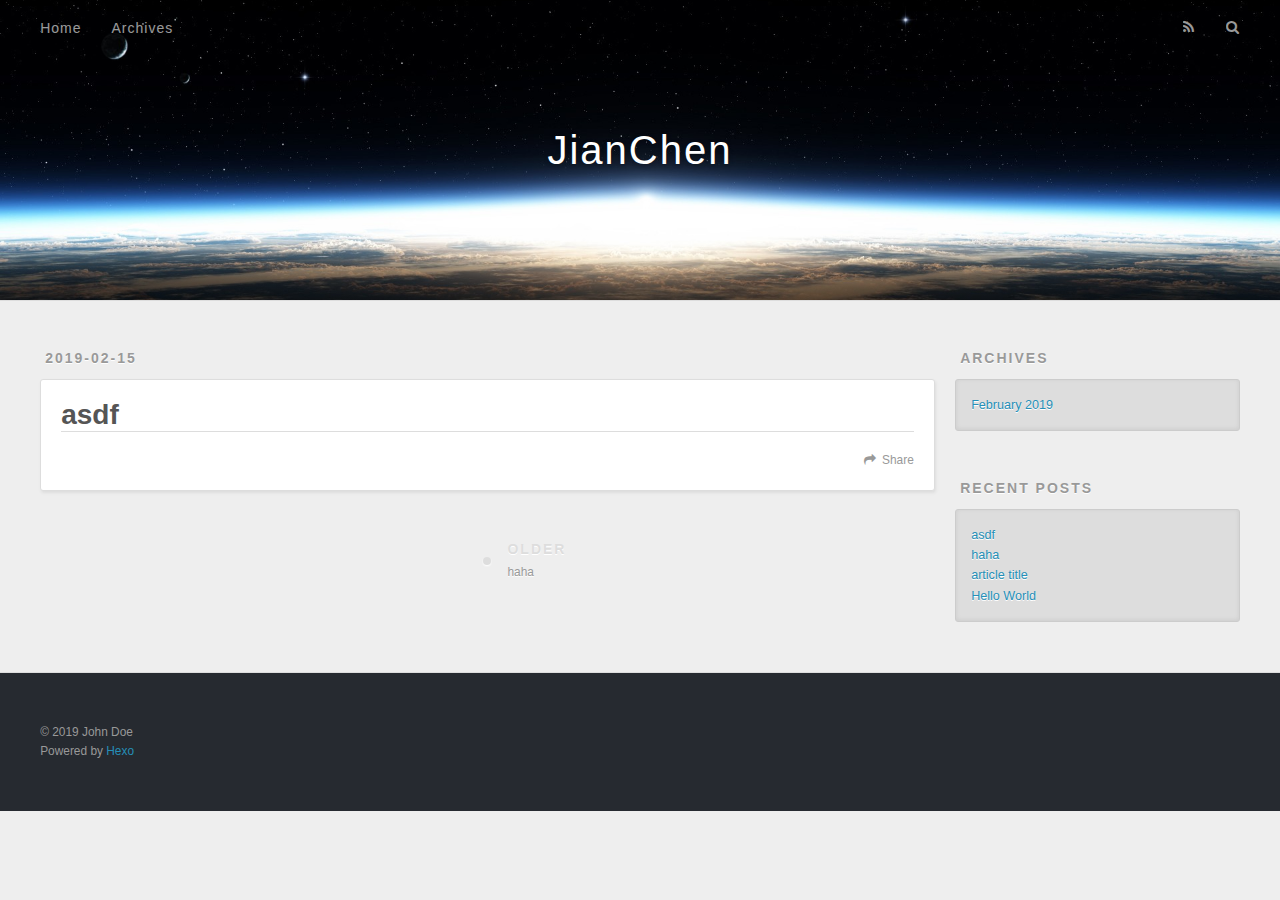
<file: 2019/02/15/asdf/index.html>
<!DOCTYPE html>
<html>
<head><meta name="generator" content="Hexo 3.8.0">
  <meta charset="utf-8">
  

  
  <title>asdf | JianChen</title>
  <meta name="viewport" content="width=device-width, initial-scale=1, maximum-scale=1">
  <meta property="og:type" content="article">
<meta property="og:title" content="asdf">
<meta property="og:url" content="http://yoursite.com/2019/02/15/asdf/index.html">
<meta property="og:site_name" content="JianChen">
<meta property="og:locale" content="default">
<meta property="og:updated_time" content="2019-02-15T04:18:35.535Z">
<meta name="twitter:card" content="summary">
<meta name="twitter:title" content="asdf">
  
    <link rel="alternate" href="/atom.xml" title="JianChen" type="application/atom+xml">
  
  
    <link rel="icon" href="/favicon.png">
  
  
    <link href="//fonts.googleapis.com/css?family=Source+Code+Pro" rel="stylesheet" type="text/css">
  
  <link rel="stylesheet" href="/css/style.css">
</head>
</html>
<body>
  <div id="container">
    <div id="wrap">
      <header id="header">
  <div id="banner"></div>
  <div id="header-outer" class="outer">
    <div id="header-title" class="inner">
      <h1 id="logo-wrap">
        <a href="/" id="logo">JianChen</a>
      </h1>
      
    </div>
    <div id="header-inner" class="inner">
      <nav id="main-nav">
        <a id="main-nav-toggle" class="nav-icon"></a>
        
          <a class="main-nav-link" href="/">Home</a>
        
          <a class="main-nav-link" href="/archives">Archives</a>
        
      </nav>
      <nav id="sub-nav">
        
          <a id="nav-rss-link" class="nav-icon" href="/atom.xml" title="RSS Feed"></a>
        
        <a id="nav-search-btn" class="nav-icon" title="Search"></a>
      </nav>
      <div id="search-form-wrap">
        <form action="//google.com/search" method="get" accept-charset="UTF-8" class="search-form"><input type="search" name="q" class="search-form-input" placeholder="Search"><button type="submit" class="search-form-submit">&#xF002;</button><input type="hidden" name="sitesearch" value="http://yoursite.com"></form>
      </div>
    </div>
  </div>
</header>
      <div class="outer">
        <section id="main"><article id="post-asdf" class="article article-type-post" itemscope="" itemprop="blogPost">
  <div class="article-meta">
    <a href="/2019/02/15/asdf/" class="article-date">
  <time datetime="2019-02-15T04:18:35.000Z" itemprop="datePublished">2019-02-15</time>
</a>
    
  </div>
  <div class="article-inner">
    
    
      <header class="article-header">
        
  
    <h1 class="article-title" itemprop="name">
      asdf
    </h1>
  

      </header>
    
    <div class="article-entry" itemprop="articleBody">
      
        
      
    </div>
    <footer class="article-footer">
      <a data-url="http://yoursite.com/2019/02/15/asdf/" data-id="cjs5mi9ga00009snghkx4bdqg" class="article-share-link">Share</a>
      
      
    </footer>
  </div>
  
    
<nav id="article-nav">
  
  
    <a href="/2019/02/15/haha/" id="article-nav-older" class="article-nav-link-wrap">
      <strong class="article-nav-caption">Older</strong>
      <div class="article-nav-title">haha</div>
    </a>
  
</nav>

  
</article>

</section>
        
          <aside id="sidebar">
  
    

  
    

  
    
  
    
  <div class="widget-wrap">
    <h3 class="widget-title">Archives</h3>
    <div class="widget">
      <ul class="archive-list"><li class="archive-list-item"><a class="archive-list-link" href="/archives/2019/02/">February 2019</a></li></ul>
    </div>
  </div>


  
    
  <div class="widget-wrap">
    <h3 class="widget-title">Recent Posts</h3>
    <div class="widget">
      <ul>
        
          <li>
            <a href="/2019/02/15/asdf/">asdf</a>
          </li>
        
          <li>
            <a href="/2019/02/15/haha/">haha</a>
          </li>
        
          <li>
            <a href="/2019/02/14/article-title/">article title</a>
          </li>
        
          <li>
            <a href="/2019/02/14/hello-world/">Hello World</a>
          </li>
        
      </ul>
    </div>
  </div>

  
</aside>
        
      </div>
      <footer id="footer">
  
  <div class="outer">
    <div id="footer-info" class="inner">
      &copy; 2019 John Doe<br>
      Powered by <a href="http://hexo.io/" target="_blank">Hexo</a>
    </div>
  </div>
</footer>
    </div>
    <nav id="mobile-nav">
  
    <a href="/" class="mobile-nav-link">Home</a>
  
    <a href="/archives" class="mobile-nav-link">Archives</a>
  
</nav>
    

<script src="//ajax.googleapis.com/ajax/libs/jquery/2.0.3/jquery.min.js"></script>


  <link rel="stylesheet" href="/fancybox/jquery.fancybox.css">
  <script src="/fancybox/jquery.fancybox.pack.js"></script>


<script src="/js/script.js"></script>



  </div>
</body>
</html>
</file>
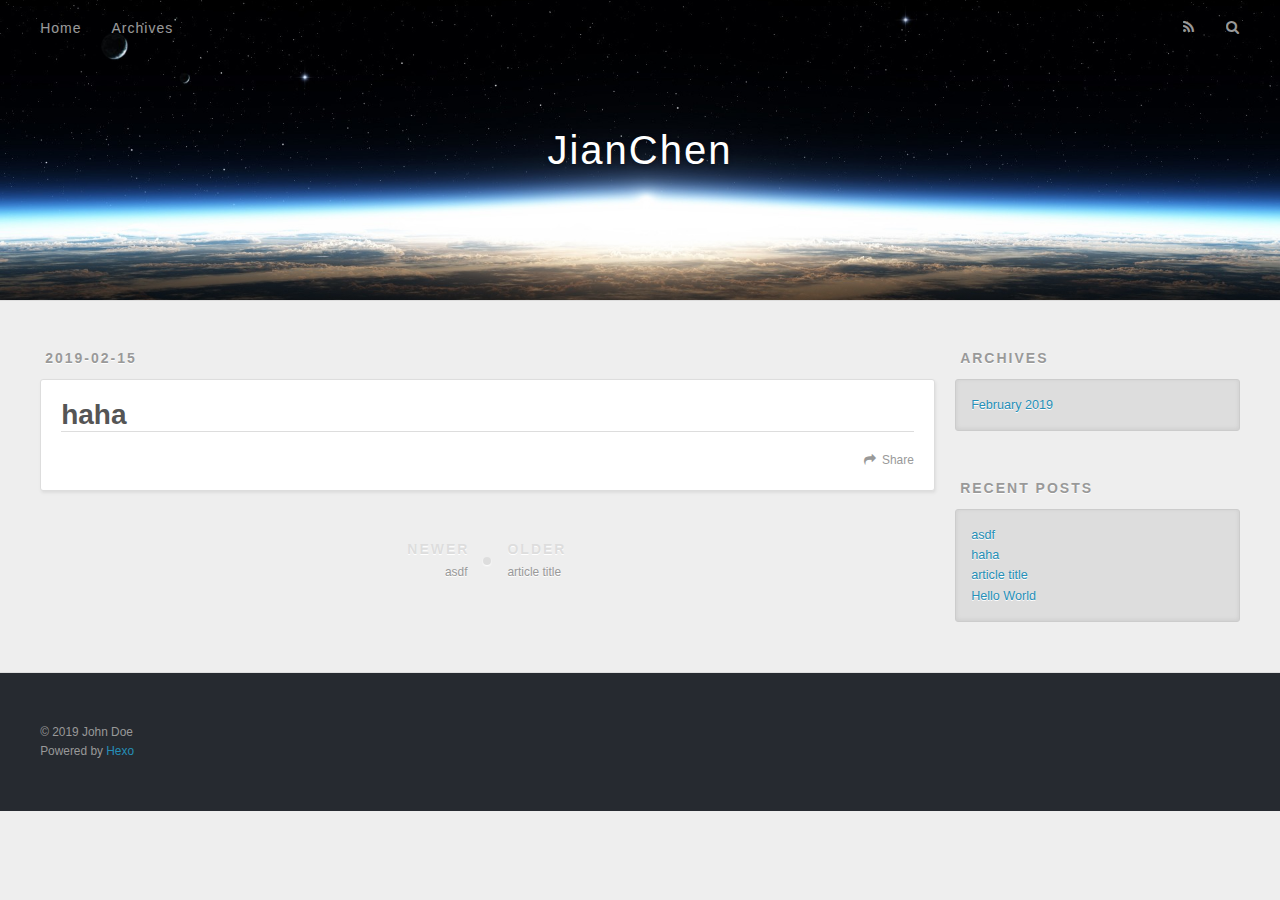
<file: 2019/02/15/haha/index.html>
<!DOCTYPE html>
<html>
<head><meta name="generator" content="Hexo 3.8.0">
  <meta charset="utf-8">
  

  
  <title>haha | JianChen</title>
  <meta name="viewport" content="width=device-width, initial-scale=1, maximum-scale=1">
  <meta property="og:type" content="article">
<meta property="og:title" content="haha">
<meta property="og:url" content="http://yoursite.com/2019/02/15/haha/index.html">
<meta property="og:site_name" content="JianChen">
<meta property="og:locale" content="default">
<meta property="og:updated_time" content="2019-02-15T03:57:23.324Z">
<meta name="twitter:card" content="summary">
<meta name="twitter:title" content="haha">
  
    <link rel="alternate" href="/atom.xml" title="JianChen" type="application/atom+xml">
  
  
    <link rel="icon" href="/favicon.png">
  
  
    <link href="//fonts.googleapis.com/css?family=Source+Code+Pro" rel="stylesheet" type="text/css">
  
  <link rel="stylesheet" href="/css/style.css">
</head>
</html>
<body>
  <div id="container">
    <div id="wrap">
      <header id="header">
  <div id="banner"></div>
  <div id="header-outer" class="outer">
    <div id="header-title" class="inner">
      <h1 id="logo-wrap">
        <a href="/" id="logo">JianChen</a>
      </h1>
      
    </div>
    <div id="header-inner" class="inner">
      <nav id="main-nav">
        <a id="main-nav-toggle" class="nav-icon"></a>
        
          <a class="main-nav-link" href="/">Home</a>
        
          <a class="main-nav-link" href="/archives">Archives</a>
        
      </nav>
      <nav id="sub-nav">
        
          <a id="nav-rss-link" class="nav-icon" href="/atom.xml" title="RSS Feed"></a>
        
        <a id="nav-search-btn" class="nav-icon" title="Search"></a>
      </nav>
      <div id="search-form-wrap">
        <form action="//google.com/search" method="get" accept-charset="UTF-8" class="search-form"><input type="search" name="q" class="search-form-input" placeholder="Search"><button type="submit" class="search-form-submit">&#xF002;</button><input type="hidden" name="sitesearch" value="http://yoursite.com"></form>
      </div>
    </div>
  </div>
</header>
      <div class="outer">
        <section id="main"><article id="post-haha" class="article article-type-post" itemscope="" itemprop="blogPost">
  <div class="article-meta">
    <a href="/2019/02/15/haha/" class="article-date">
  <time datetime="2019-02-15T03:57:23.000Z" itemprop="datePublished">2019-02-15</time>
</a>
    
  </div>
  <div class="article-inner">
    
    
      <header class="article-header">
        
  
    <h1 class="article-title" itemprop="name">
      haha
    </h1>
  

      </header>
    
    <div class="article-entry" itemprop="articleBody">
      
        
      
    </div>
    <footer class="article-footer">
      <a data-url="http://yoursite.com/2019/02/15/haha/" data-id="cjs5mi9gl00039sngq26frh92" class="article-share-link">Share</a>
      
      
    </footer>
  </div>
  
    
<nav id="article-nav">
  
    <a href="/2019/02/15/asdf/" id="article-nav-newer" class="article-nav-link-wrap">
      <strong class="article-nav-caption">Newer</strong>
      <div class="article-nav-title">
        
          asdf
        
      </div>
    </a>
  
  
    <a href="/2019/02/14/article-title/" id="article-nav-older" class="article-nav-link-wrap">
      <strong class="article-nav-caption">Older</strong>
      <div class="article-nav-title">article title</div>
    </a>
  
</nav>

  
</article>

</section>
        
          <aside id="sidebar">
  
    

  
    

  
    
  
    
  <div class="widget-wrap">
    <h3 class="widget-title">Archives</h3>
    <div class="widget">
      <ul class="archive-list"><li class="archive-list-item"><a class="archive-list-link" href="/archives/2019/02/">February 2019</a></li></ul>
    </div>
  </div>


  
    
  <div class="widget-wrap">
    <h3 class="widget-title">Recent Posts</h3>
    <div class="widget">
      <ul>
        
          <li>
            <a href="/2019/02/15/asdf/">asdf</a>
          </li>
        
          <li>
            <a href="/2019/02/15/haha/">haha</a>
          </li>
        
          <li>
            <a href="/2019/02/14/article-title/">article title</a>
          </li>
        
          <li>
            <a href="/2019/02/14/hello-world/">Hello World</a>
          </li>
        
      </ul>
    </div>
  </div>

  
</aside>
        
      </div>
      <footer id="footer">
  
  <div class="outer">
    <div id="footer-info" class="inner">
      &copy; 2019 John Doe<br>
      Powered by <a href="http://hexo.io/" target="_blank">Hexo</a>
    </div>
  </div>
</footer>
    </div>
    <nav id="mobile-nav">
  
    <a href="/" class="mobile-nav-link">Home</a>
  
    <a href="/archives" class="mobile-nav-link">Archives</a>
  
</nav>
    

<script src="//ajax.googleapis.com/ajax/libs/jquery/2.0.3/jquery.min.js"></script>


  <link rel="stylesheet" href="/fancybox/jquery.fancybox.css">
  <script src="/fancybox/jquery.fancybox.pack.js"></script>


<script src="/js/script.js"></script>



  </div>
</body>
</html>
</file>
<file: css/style.css>
body {
  width: 100%;
}
body:before,
body:after {
  content: "";
  display: table;
}
body:after {
  clear: both;
}
html,
body,
div,
span,
applet,
object,
iframe,
h1,
h2,
h3,
h4,
h5,
h6,
p,
blockquote,
pre,
a,
abbr,
acronym,
address,
big,
cite,
code,
del,
dfn,
em,
img,
ins,
kbd,
q,
s,
samp,
small,
strike,
strong,
sub,
sup,
tt,
var,
dl,
dt,
dd,
ol,
ul,
li,
fieldset,
form,
label,
legend,
table,
caption,
tbody,
tfoot,
thead,
tr,
th,
td {
  margin: 0;
  padding: 0;
  border: 0;
  outline: 0;
  font-weight: inherit;
  font-style: inherit;
  font-family: inherit;
  font-size: 100%;
  vertical-align: baseline;
}
body {
  line-height: 1;
  color: #000;
  background: #fff;
}
ol,
ul {
  list-style: none;
}
table {
  border-collapse: separate;
  border-spacing: 0;
  vertical-align: middle;
}
caption,
th,
td {
  text-align: left;
  font-weight: normal;
  vertical-align: middle;
}
a img {
  border: none;
}
input,
button {
  margin: 0;
  padding: 0;
}
input::-moz-focus-inner,
button::-moz-focus-inner {
  border: 0;
  padding: 0;
}
@font-face {
  font-family: FontAwesome;
  font-style: normal;
  font-weight: normal;
  src: url("fonts/fontawesome-webfont.eot?v=#4.0.3");
  src: url("fonts/fontawesome-webfont.eot?#iefix&v=#4.0.3") format("embedded-opentype"), url("fonts/fontawesome-webfont.woff?v=#4.0.3") format("woff"), url("fonts/fontawesome-webfont.ttf?v=#4.0.3") format("truetype"), url("fonts/fontawesome-webfont.svg#fontawesomeregular?v=#4.0.3") format("svg");
}
html,
body,
#container {
  height: 100%;
}
body {
  background: #eee;
  font: 14px -apple-system, BlinkMacSystemFont, "Segoe UI", "Roboto", "Oxygen", "Ubuntu", "Cantarell", "Fira Sans", "Droid Sans", "Helvetica Neue", sans-serif;
  -webkit-text-size-adjust: 100%;
}
.outer {
  max-width: 1220px;
  margin: 0 auto;
  padding: 0 20px;
}
.outer:before,
.outer:after {
  content: "";
  display: table;
}
.outer:after {
  clear: both;
}
.inner {
  display: inline;
  float: left;
  width: 98.33333333333333%;
  margin: 0 0.833333333333333%;
}
.left,
.alignleft {
  float: left;
}
.right,
.alignright {
  float: right;
}
.clear {
  clear: both;
}
#container {
  position: relative;
}
.mobile-nav-on {
  overflow: hidden;
}
#wrap {
  height: 100%;
  width: 100%;
  position: absolute;
  top: 0;
  left: 0;
  -webkit-transition: 0.2s ease-out;
  -moz-transition: 0.2s ease-out;
  -ms-transition: 0.2s ease-out;
  transition: 0.2s ease-out;
  z-index: 1;
  background: #eee;
}
.mobile-nav-on #wrap {
  left: 280px;
}
@media screen and (min-width: 768px) {
  #main {
    display: inline;
    float: left;
    width: 73.33333333333333%;
    margin: 0 0.833333333333333%;
  }
}
.article-date,
.article-category-link,
.archive-year,
.widget-title {
  text-decoration: none;
  text-transform: uppercase;
  letter-spacing: 2px;
  color: #999;
  margin-bottom: 1em;
  margin-left: 5px;
  line-height: 1em;
  text-shadow: 0 1px #fff;
  font-weight: bold;
}
.article-inner,
.archive-article-inner {
  background: #fff;
  -webkit-box-shadow: 1px 2px 3px #ddd;
  box-shadow: 1px 2px 3px #ddd;
  border: 1px solid #ddd;
  border-radius: 3px;
}
.article-entry h1,
.widget h1 {
  font-size: 2em;
}
.article-entry h2,
.widget h2 {
  font-size: 1.5em;
}
.article-entry h3,
.widget h3 {
  font-size: 1.3em;
}
.article-entry h4,
.widget h4 {
  font-size: 1.2em;
}
.article-entry h5,
.widget h5 {
  font-size: 1em;
}
.article-entry h6,
.widget h6 {
  font-size: 1em;
  color: #999;
}
.article-entry hr,
.widget hr {
  border: 1px dashed #ddd;
}
.article-entry strong,
.widget strong {
  font-weight: bold;
}
.article-entry em,
.widget em,
.article-entry cite,
.widget cite {
  font-style: italic;
}
.article-entry sup,
.widget sup,
.article-entry sub,
.widget sub {
  font-size: 0.75em;
  line-height: 0;
  position: relative;
  vertical-align: baseline;
}
.article-entry sup,
.widget sup {
  top: -0.5em;
}
.article-entry sub,
.widget sub {
  bottom: -0.2em;
}
.article-entry small,
.widget small {
  font-size: 0.85em;
}
.article-entry acronym,
.widget acronym,
.article-entry abbr,
.widget abbr {
  border-bottom: 1px dotted;
}
.article-entry ul,
.widget ul,
.article-entry ol,
.widget ol,
.article-entry dl,
.widget dl {
  margin: 0 20px;
  line-height: 1.6em;
}
.article-entry ul ul,
.widget ul ul,
.article-entry ol ul,
.widget ol ul,
.article-entry ul ol,
.widget ul ol,
.article-entry ol ol,
.widget ol ol {
  margin-top: 0;
  margin-bottom: 0;
}
.article-entry ul,
.widget ul {
  list-style: disc;
}
.article-entry ol,
.widget ol {
  list-style: decimal;
}
.article-entry dt,
.widget dt {
  font-weight: bold;
}
#header {
  height: 300px;
  position: relative;
  border-bottom: 1px solid #ddd;
}
#header:before,
#header:after {
  content: "";
  position: absolute;
  left: 0;
  right: 0;
  height: 40px;
}
#header:before {
  top: 0;
  background: -webkit-linear-gradient(rgba(0,0,0,0.2), transparent);
  background: -moz-linear-gradient(rgba(0,0,0,0.2), transparent);
  background: -ms-linear-gradient(rgba(0,0,0,0.2), transparent);
  background: linear-gradient(rgba(0,0,0,0.2), transparent);
}
#header:after {
  bottom: 0;
  background: -webkit-linear-gradient(transparent, rgba(0,0,0,0.2));
  background: -moz-linear-gradient(transparent, rgba(0,0,0,0.2));
  background: -ms-linear-gradient(transparent, rgba(0,0,0,0.2));
  background: linear-gradient(transparent, rgba(0,0,0,0.2));
}
#header-outer {
  height: 100%;
  position: relative;
}
#header-inner {
  position: relative;
  overflow: hidden;
}
#banner {
  position: absolute;
  top: 0;
  left: 0;
  width: 100%;
  height: 100%;
  background: url("images/banner.jpg") center #000;
  -webkit-background-size: cover;
  -moz-background-size: cover;
  background-size: cover;
  z-index: -1;
}
#header-title {
  text-align: center;
  height: 40px;
  position: absolute;
  top: 50%;
  left: 0;
  margin-top: -20px;
}
#logo,
#subtitle {
  text-decoration: none;
  color: #fff;
  font-weight: 300;
  text-shadow: 0 1px 4px rgba(0,0,0,0.3);
}
#logo {
  font-size: 40px;
  line-height: 40px;
  letter-spacing: 2px;
}
#subtitle {
  font-size: 16px;
  line-height: 16px;
  letter-spacing: 1px;
}
#subtitle-wrap {
  margin-top: 16px;
}
#main-nav {
  float: left;
  margin-left: -15px;
}
.nav-icon,
.main-nav-link {
  float: left;
  color: #fff;
  opacity: 0.6;
  text-decoration: none;
  text-shadow: 0 1px rgba(0,0,0,0.2);
  -webkit-transition: opacity 0.2s;
  -moz-transition: opacity 0.2s;
  -ms-transition: opacity 0.2s;
  transition: opacity 0.2s;
  display: block;
  padding: 20px 15px;
}
.nav-icon:hover,
.main-nav-link:hover {
  opacity: 1;
}
.nav-icon {
  font-family: FontAwesome;
  text-align: center;
  font-size: 14px;
  width: 14px;
  height: 14px;
  padding: 20px 15px;
  position: relative;
  cursor: pointer;
}
.main-nav-link {
  font-weight: 300;
  letter-spacing: 1px;
}
@media screen and (max-width: 479px) {
  .main-nav-link {
    display: none;
  }
}
#main-nav-toggle {
  display: none;
}
#main-nav-toggle:before {
  content: "\f0c9";
}
@media screen and (max-width: 479px) {
  #main-nav-toggle {
    display: block;
  }
}
#sub-nav {
  float: right;
  margin-right: -15px;
}
#nav-rss-link:before {
  content: "\f09e";
}
#nav-search-btn:before {
  content: "\f002";
}
#search-form-wrap {
  position: absolute;
  top: 15px;
  width: 150px;
  height: 30px;
  right: -150px;
  opacity: 0;
  -webkit-transition: 0.2s ease-out;
  -moz-transition: 0.2s ease-out;
  -ms-transition: 0.2s ease-out;
  transition: 0.2s ease-out;
}
#search-form-wrap.on {
  opacity: 1;
  right: 0;
}
@media screen and (max-width: 479px) {
  #search-form-wrap {
    width: 100%;
    right: -100%;
  }
}
.search-form {
  position: absolute;
  top: 0;
  left: 0;
  right: 0;
  background: #fff;
  padding: 5px 15px;
  border-radius: 15px;
  -webkit-box-shadow: 0 0 10px rgba(0,0,0,0.3);
  box-shadow: 0 0 10px rgba(0,0,0,0.3);
}
.search-form-input {
  border: none;
  background: none;
  color: #555;
  width: 100%;
  font: 13px -apple-system, BlinkMacSystemFont, "Segoe UI", "Roboto", "Oxygen", "Ubuntu", "Cantarell", "Fira Sans", "Droid Sans", "Helvetica Neue", sans-serif;
  outline: none;
}
.search-form-input::-webkit-search-results-decoration,
.search-form-input::-webkit-search-cancel-button {
  -webkit-appearance: none;
}
.search-form-submit {
  position: absolute;
  top: 50%;
  right: 10px;
  margin-top: -7px;
  font: 13px FontAwesome;
  border: none;
  background: none;
  color: #bbb;
  cursor: pointer;
}
.search-form-submit:hover,
.search-form-submit:focus {
  color: #777;
}
.article {
  margin: 50px 0;
}
.article-inner {
  overflow: hidden;
}
.article-meta:before,
.article-meta:after {
  content: "";
  display: table;
}
.article-meta:after {
  clear: both;
}
.article-date {
  float: left;
}
.article-category {
  float: left;
  line-height: 1em;
  color: #ccc;
  text-shadow: 0 1px #fff;
  margin-left: 8px;
}
.article-category:before {
  content: "\2022";
}
.article-category-link {
  margin: 0 12px 1em;
}
.article-header {
  padding: 20px 20px 0;
}
.article-title {
  text-decoration: none;
  font-size: 2em;
  font-weight: bold;
  color: #555;
  line-height: 1.1em;
  -webkit-transition: color 0.2s;
  -moz-transition: color 0.2s;
  -ms-transition: color 0.2s;
  transition: color 0.2s;
}
a.article-title:hover {
  color: #258fb8;
}
.article-entry {
  color: #555;
  padding: 0 20px;
}
.article-entry:before,
.article-entry:after {
  content: "";
  display: table;
}
.article-entry:after {
  clear: both;
}
.article-entry p,
.article-entry table {
  line-height: 1.6em;
  margin: 1.6em 0;
}
.article-entry h1,
.article-entry h2,
.article-entry h3,
.article-entry h4,
.article-entry h5,
.article-entry h6 {
  font-weight: bold;
}
.article-entry h1,
.article-entry h2,
.article-entry h3,
.article-entry h4,
.article-entry h5,
.article-entry h6 {
  line-height: 1.1em;
  margin: 1.1em 0;
}
.article-entry a {
  color: #258fb8;
  text-decoration: none;
}
.article-entry a:hover {
  text-decoration: underline;
}
.article-entry ul,
.article-entry ol,
.article-entry dl {
  margin-top: 1.6em;
  margin-bottom: 1.6em;
}
.article-entry img,
.article-entry video {
  max-width: 100%;
  height: auto;
  display: block;
  margin: auto;
}
.article-entry iframe {
  border: none;
}
.article-entry table {
  width: 100%;
  border-collapse: collapse;
  border-spacing: 0;
}
.article-entry th {
  font-weight: bold;
  border-bottom: 3px solid #ddd;
  padding-bottom: 0.5em;
}
.article-entry td {
  border-bottom: 1px solid #ddd;
  padding: 10px 0;
}
.article-entry blockquote {
  font-family: Georgia, "Times New Roman", serif;
  font-size: 1.4em;
  margin: 1.6em 20px;
  text-align: center;
}
.article-entry blockquote footer {
  font-size: 14px;
  margin: 1.6em 0;
  font-family: -apple-system, BlinkMacSystemFont, "Segoe UI", "Roboto", "Oxygen", "Ubuntu", "Cantarell", "Fira Sans", "Droid Sans", "Helvetica Neue", sans-serif;
}
.article-entry blockquote footer cite:before {
  content: "—";
  padding: 0 0.5em;
}
.article-entry .pullquote {
  text-align: left;
  width: 45%;
  margin: 0;
}
.article-entry .pullquote.left {
  margin-left: 0.5em;
  margin-right: 1em;
}
.article-entry .pullquote.right {
  margin-right: 0.5em;
  margin-left: 1em;
}
.article-entry .caption {
  color: #999;
  display: block;
  font-size: 0.9em;
  margin-top: 0.5em;
  position: relative;
  text-align: center;
}
.article-entry .video-container {
  position: relative;
  padding-top: 56.25%;
  height: 0;
  overflow: hidden;
}
.article-entry .video-container iframe,
.article-entry .video-container object,
.article-entry .video-container embed {
  position: absolute;
  top: 0;
  left: 0;
  width: 100%;
  height: 100%;
  margin-top: 0;
}
.article-more-link a {
  display: inline-block;
  line-height: 1em;
  padding: 6px 15px;
  border-radius: 15px;
  background: #eee;
  color: #999;
  text-shadow: 0 1px #fff;
  text-decoration: none;
}
.article-more-link a:hover {
  background: #258fb8;
  color: #fff;
  text-decoration: none;
  text-shadow: 0 1px #1e7293;
}
.article-footer {
  font-size: 0.85em;
  line-height: 1.6em;
  border-top: 1px solid #ddd;
  padding-top: 1.6em;
  margin: 0 20px 20px;
}
.article-footer:before,
.article-footer:after {
  content: "";
  display: table;
}
.article-footer:after {
  clear: both;
}
.article-footer a {
  color: #999;
  text-decoration: none;
}
.article-footer a:hover {
  color: #555;
}
.article-tag-list-item {
  float: left;
  margin-right: 10px;
}
.article-tag-list-link:before {
  content: "#";
}
.article-comment-link {
  float: right;
}
.article-comment-link:before {
  content: "\f075";
  font-family: FontAwesome;
  padding-right: 8px;
}
.article-share-link {
  cursor: pointer;
  float: right;
  margin-left: 20px;
}
.article-share-link:before {
  content: "\f064";
  font-family: FontAwesome;
  padding-right: 6px;
}
#article-nav {
  position: relative;
}
#article-nav:before,
#article-nav:after {
  content: "";
  display: table;
}
#article-nav:after {
  clear: both;
}
@media screen and (min-width: 768px) {
  #article-nav {
    margin: 50px 0;
  }
  #article-nav:before {
    width: 8px;
    height: 8px;
    position: absolute;
    top: 50%;
    left: 50%;
    margin-top: -4px;
    margin-left: -4px;
    content: "";
    border-radius: 50%;
    background: #ddd;
    -webkit-box-shadow: 0 1px 2px #fff;
    box-shadow: 0 1px 2px #fff;
  }
}
.article-nav-link-wrap {
  text-decoration: none;
  text-shadow: 0 1px #fff;
  color: #999;
  -webkit-box-sizing: border-box;
  -moz-box-sizing: border-box;
  box-sizing: border-box;
  margin-top: 50px;
  text-align: center;
  display: block;
}
.article-nav-link-wrap:hover {
  color: #555;
}
@media screen and (min-width: 768px) {
  .article-nav-link-wrap {
    width: 50%;
    margin-top: 0;
  }
}
@media screen and (min-width: 768px) {
  #article-nav-newer {
    float: left;
    text-align: right;
    padding-right: 20px;
  }
}
@media screen and (min-width: 768px) {
  #article-nav-older {
    float: right;
    text-align: left;
    padding-left: 20px;
  }
}
.article-nav-caption {
  text-transform: uppercase;
  letter-spacing: 2px;
  color: #ddd;
  line-height: 1em;
  font-weight: bold;
}
#article-nav-newer .article-nav-caption {
  margin-right: -2px;
}
.article-nav-title {
  font-size: 0.85em;
  line-height: 1.6em;
  margin-top: 0.5em;
}
.article-share-box {
  position: absolute;
  display: none;
  background: #fff;
  -webkit-box-shadow: 1px 2px 10px rgba(0,0,0,0.2);
  box-shadow: 1px 2px 10px rgba(0,0,0,0.2);
  border-radius: 3px;
  margin-left: -145px;
  overflow: hidden;
  z-index: 1;
}
.article-share-box.on {
  display: block;
}
.article-share-input {
  width: 100%;
  background: none;
  -webkit-box-sizing: border-box;
  -moz-box-sizing: border-box;
  box-sizing: border-box;
  font: 14px -apple-system, BlinkMacSystemFont, "Segoe UI", "Roboto", "Oxygen", "Ubuntu", "Cantarell", "Fira Sans", "Droid Sans", "Helvetica Neue", sans-serif;
  padding: 0 15px;
  color: #555;
  outline: none;
  border: 1px solid #ddd;
  border-radius: 3px 3px 0 0;
  height: 36px;
  line-height: 36px;
}
.article-share-links {
  background: #eee;
}
.article-share-links:before,
.article-share-links:after {
  content: "";
  display: table;
}
.article-share-links:after {
  clear: both;
}
.article-share-twitter,
.article-share-facebook,
.article-share-pinterest,
.article-share-google {
  width: 50px;
  height: 36px;
  display: block;
  float: left;
  position: relative;
  color: #999;
  text-shadow: 0 1px #fff;
}
.article-share-twitter:before,
.article-share-facebook:before,
.article-share-pinterest:before,
.article-share-google:before {
  font-size: 20px;
  font-family: FontAwesome;
  width: 20px;
  height: 20px;
  position: absolute;
  top: 50%;
  left: 50%;
  margin-top: -10px;
  margin-left: -10px;
  text-align: center;
}
.article-share-twitter:hover,
.article-share-facebook:hover,
.article-share-pinterest:hover,
.article-share-google:hover {
  color: #fff;
}
.article-share-twitter:before {
  content: "\f099";
}
.article-share-twitter:hover {
  background: #00aced;
  text-shadow: 0 1px #008abe;
}
.article-share-facebook:before {
  content: "\f09a";
}
.article-share-facebook:hover {
  background: #3b5998;
  text-shadow: 0 1px #2f477a;
}
.article-share-pinterest:before {
  content: "\f0d2";
}
.article-share-pinterest:hover {
  background: #cb2027;
  text-shadow: 0 1px #a21a1f;
}
.article-share-google:before {
  content: "\f0d5";
}
.article-share-google:hover {
  background: #dd4b39;
  text-shadow: 0 1px #be3221;
}
.article-gallery {
  background: #000;
  position: relative;
}
.article-gallery-photos {
  position: relative;
  overflow: hidden;
}
.article-gallery-img {
  display: none;
  max-width: 100%;
}
.article-gallery-img:first-child {
  display: block;
}
.article-gallery-img.loaded {
  position: absolute;
  display: block;
}
.article-gallery-img img {
  display: block;
  max-width: 100%;
  margin: 0 auto;
}
#comments {
  background: #fff;
  -webkit-box-shadow: 1px 2px 3px #ddd;
  box-shadow: 1px 2px 3px #ddd;
  padding: 20px;
  border: 1px solid #ddd;
  border-radius: 3px;
  margin: 50px 0;
}
#comments a {
  color: #258fb8;
}
.archives-wrap {
  margin: 50px 0;
}
.archives:before,
.archives:after {
  content: "";
  display: table;
}
.archives:after {
  clear: both;
}
.archive-year-wrap {
  margin-bottom: 1em;
}
.archives {
  -webkit-column-gap: 10px;
  -moz-column-gap: 10px;
  column-gap: 10px;
}
@media screen and (min-width: 480px) and (max-width: 767px) {
  .archives {
    -webkit-column-count: 2;
    -moz-column-count: 2;
    column-count: 2;
  }
}
@media screen and (min-width: 768px) {
  .archives {
    -webkit-column-count: 3;
    -moz-column-count: 3;
    column-count: 3;
  }
}
.archive-article {
  -webkit-column-break-inside: avoid;
  page-break-inside: avoid;
  overflow: hidden;
  break-inside: avoid-column;
}
.archive-article-inner {
  padding: 10px;
  margin-bottom: 15px;
}
.archive-article-title {
  text-decoration: none;
  font-weight: bold;
  color: #555;
  -webkit-transition: color 0.2s;
  -moz-transition: color 0.2s;
  -ms-transition: color 0.2s;
  transition: color 0.2s;
  line-height: 1.6em;
}
.archive-article-title:hover {
  color: #258fb8;
}
.archive-article-footer {
  margin-top: 1em;
}
.archive-article-date {
  color: #999;
  text-decoration: none;
  font-size: 0.85em;
  line-height: 1em;
  margin-bottom: 0.5em;
  display: block;
}
#page-nav {
  margin: 50px auto;
  background: #fff;
  -webkit-box-shadow: 1px 2px 3px #ddd;
  box-shadow: 1px 2px 3px #ddd;
  border: 1px solid #ddd;
  border-radius: 3px;
  text-align: center;
  color: #999;
  overflow: hidden;
}
#page-nav:before,
#page-nav:after {
  content: "";
  display: table;
}
#page-nav:after {
  clear: both;
}
#page-nav a,
#page-nav span {
  padding: 10px 20px;
  line-height: 1;
  height: 2ex;
}
#page-nav a {
  color: #999;
  text-decoration: none;
}
#page-nav a:hover {
  background: #999;
  color: #fff;
}
#page-nav .prev {
  float: left;
}
#page-nav .next {
  float: right;
}
#page-nav .page-number {
  display: inline-block;
}
@media screen and (max-width: 479px) {
  #page-nav .page-number {
    display: none;
  }
}
#page-nav .current {
  color: #555;
  font-weight: bold;
}
#page-nav .space {
  color: #ddd;
}
#footer {
  background: #262a30;
  padding: 50px 0;
  border-top: 1px solid #ddd;
  color: #999;
}
#footer a {
  color: #258fb8;
  text-decoration: none;
}
#footer a:hover {
  text-decoration: underline;
}
#footer-info {
  line-height: 1.6em;
  font-size: 0.85em;
}
.article-entry pre,
.article-entry .highlight {
  background: #2d2d2d;
  margin: 0 -20px;
  padding: 15px 20px;
  border-style: solid;
  border-color: #ddd;
  border-width: 1px 0;
  overflow: auto;
  color: #ccc;
  line-height: 22.400000000000002px;
}
.article-entry .highlight .gutter pre,
.article-entry .gist .gist-file .gist-data .line-numbers {
  color: #666;
  font-size: 0.85em;
}
.article-entry pre,
.article-entry code {
  font-family: "Source Code Pro", Consolas, Monaco, Menlo, Consolas, monospace;
}
.article-entry code {
  background: #eee;
  text-shadow: 0 1px #fff;
  padding: 0 0.3em;
}
.article-entry pre code {
  background: none;
  text-shadow: none;
  padding: 0;
}
.article-entry .highlight pre {
  border: none;
  margin: 0;
  padding: 0;
}
.article-entry .highlight table {
  margin: 0;
  width: auto;
}
.article-entry .highlight td {
  border: none;
  padding: 0;
}
.article-entry .highlight figcaption {
  font-size: 0.85em;
  color: #999;
  line-height: 1em;
  margin-bottom: 1em;
}
.article-entry .highlight figcaption:before,
.article-entry .highlight figcaption:after {
  content: "";
  display: table;
}
.article-entry .highlight figcaption:after {
  clear: both;
}
.article-entry .highlight figcaption a {
  float: right;
}
.article-entry .highlight .gutter pre {
  text-align: right;
  padding-right: 20px;
}
.article-entry .highlight .line {
  height: 22.400000000000002px;
}
.article-entry .highlight .line.marked {
  background: #515151;
}
.article-entry .gist {
  margin: 0 -20px;
  border-style: solid;
  border-color: #ddd;
  border-width: 1px 0;
  background: #2d2d2d;
  padding: 15px 20px 15px 0;
}
.article-entry .gist .gist-file {
  border: none;
  font-family: "Source Code Pro", Consolas, Monaco, Menlo, Consolas, monospace;
  margin: 0;
}
.article-entry .gist .gist-file .gist-data {
  background: none;
  border: none;
}
.article-entry .gist .gist-file .gist-data .line-numbers {
  background: none;
  border: none;
  padding: 0 20px 0 0;
}
.article-entry .gist .gist-file .gist-data .line-data {
  padding: 0 !important;
}
.article-entry .gist .gist-file .highlight {
  margin: 0;
  padding: 0;
  border: none;
}
.article-entry .gist .gist-file .gist-meta {
  background: #2d2d2d;
  color: #999;
  font: 0.85em -apple-system, BlinkMacSystemFont, "Segoe UI", "Roboto", "Oxygen", "Ubuntu", "Cantarell", "Fira Sans", "Droid Sans", "Helvetica Neue", sans-serif;
  text-shadow: 0 0;
  padding: 0;
  margin-top: 1em;
  margin-left: 20px;
}
.article-entry .gist .gist-file .gist-meta a {
  color: #258fb8;
  font-weight: normal;
}
.article-entry .gist .gist-file .gist-meta a:hover {
  text-decoration: underline;
}
pre .comment,
pre .title {
  color: #999;
}
pre .variable,
pre .attribute,
pre .tag,
pre .regexp,
pre .ruby .constant,
pre .xml .tag .title,
pre .xml .pi,
pre .xml .doctype,
pre .html .doctype,
pre .css .id,
pre .css .class,
pre .css .pseudo {
  color: #f2777a;
}
pre .number,
pre .preprocessor,
pre .built_in,
pre .literal,
pre .params,
pre .constant {
  color: #f99157;
}
pre .class,
pre .ruby .class .title,
pre .css .rules .attribute {
  color: #9c9;
}
pre .string,
pre .value,
pre .inheritance,
pre .header,
pre .ruby .symbol,
pre .xml .cdata {
  color: #9c9;
}
pre .css .hexcolor {
  color: #6cc;
}
pre .function,
pre .python .decorator,
pre .python .title,
pre .ruby .function .title,
pre .ruby .title .keyword,
pre .perl .sub,
pre .javascript .title,
pre .coffeescript .title {
  color: #69c;
}
pre .keyword,
pre .javascript .function {
  color: #c9c;
}
@media screen and (max-width: 479px) {
  #mobile-nav {
    position: absolute;
    top: 0;
    left: 0;
    width: 280px;
    height: 100%;
    background: #191919;
    border-right: 1px solid #fff;
  }
}
@media screen and (max-width: 479px) {
  .mobile-nav-link {
    display: block;
    color: #999;
    text-decoration: none;
    padding: 15px 20px;
    font-weight: bold;
  }
  .mobile-nav-link:hover {
    color: #fff;
  }
}
@media screen and (min-width: 768px) {
  #sidebar {
    display: inline;
    float: left;
    width: 23.333333333333332%;
    margin: 0 0.833333333333333%;
  }
}
.widget-wrap {
  margin: 50px 0;
}
.widget {
  color: #777;
  text-shadow: 0 1px #fff;
  background: #ddd;
  -webkit-box-shadow: 0 -1px 4px #ccc inset;
  box-shadow: 0 -1px 4px #ccc inset;
  border: 1px solid #ccc;
  padding: 15px;
  border-radius: 3px;
}
.widget a {
  color: #258fb8;
  text-decoration: none;
}
.widget a:hover {
  text-decoration: underline;
}
.widget ul ul,
.widget ol ul,
.widget dl ul,
.widget ul ol,
.widget ol ol,
.widget dl ol,
.widget ul dl,
.widget ol dl,
.widget dl dl {
  margin-left: 15px;
  list-style: disc;
}
.widget {
  line-height: 1.6em;
  word-wrap: break-word;
  font-size: 0.9em;
}
.widget ul,
.widget ol {
  list-style: none;
  margin: 0;
}
.widget ul ul,
.widget ol ul,
.widget ul ol,
.widget ol ol {
  margin: 0 20px;
}
.widget ul ul,
.widget ol ul {
  list-style: disc;
}
.widget ul ol,
.widget ol ol {
  list-style: decimal;
}
.category-list-count,
.tag-list-count,
.archive-list-count {
  padding-left: 5px;
  color: #999;
  font-size: 0.85em;
}
.category-list-count:before,
.tag-list-count:before,
.archive-list-count:before {
  content: "(";
}
.category-list-count:after,
.tag-list-count:after,
.archive-list-count:after {
  content: ")";
}
.tagcloud a {
  margin-right: 5px;
  display: inline-block;
}
</file>
